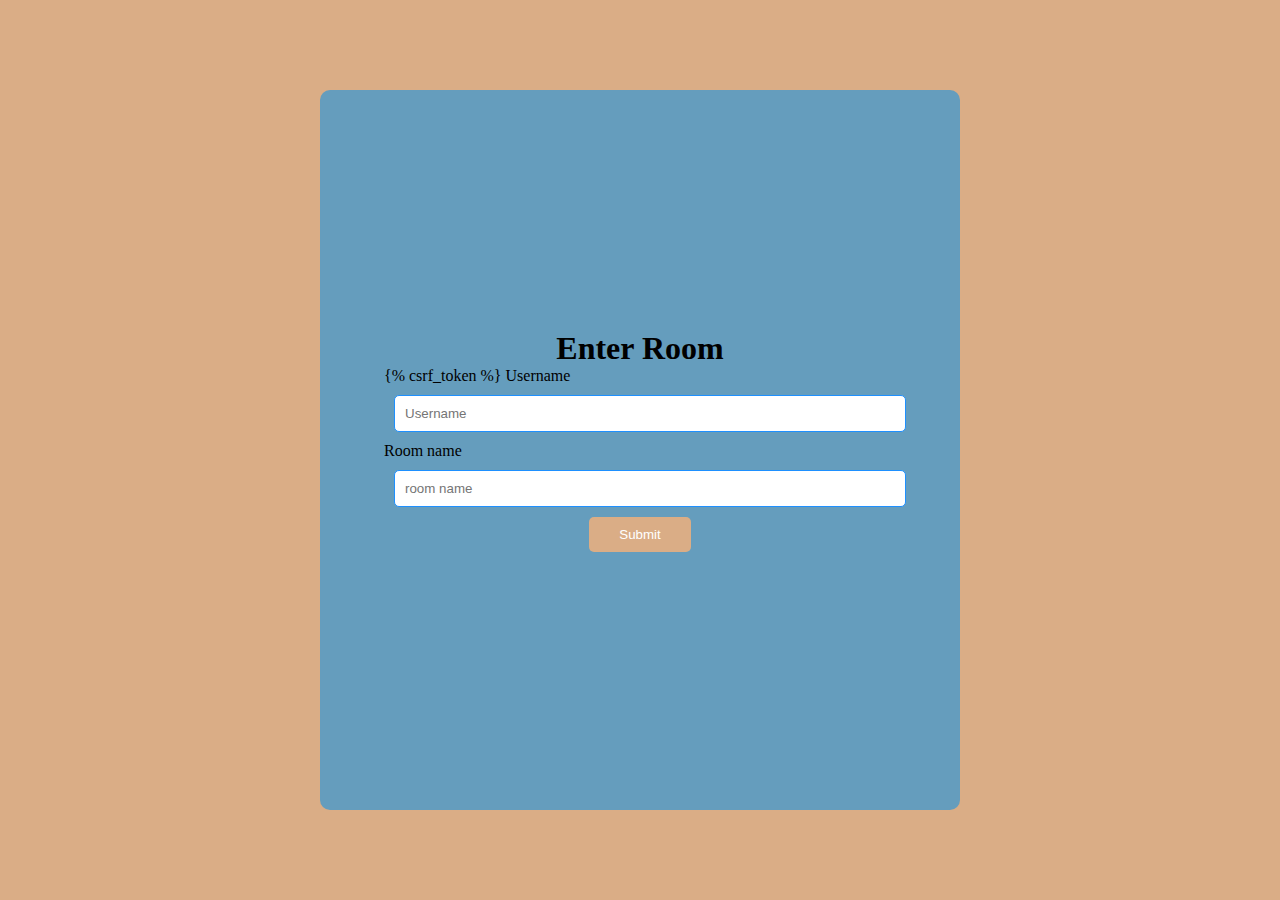
<file: ChatProject/chatprj/templates/index.html>
<!DOCTYPE html>
<html lang="en">
  <head>
    <meta charset="UTF-8" />
    <meta http-equiv="X-UA-Compatible" content="IE=edge" />
    <meta name="viewport" content="width=device-width, initial-scale=1.0" />
    <title>Enter Room</title>
  </head>
  <body>
    <div class="parent">
      <div class="child">
        <h1>Enter Room</h1>
        <form action="" method="POST">
          {% csrf_token %}
          <label for="">Username</label><br />
          <input
            type="text"
            placeholder="Username"
            name="username"
            required
          /><br />
          <label for="">Room name</label><br />
          <input
            type="text"
            placeholder="room name"
            name="room"
            required
          /><br />
          <center><button type="submit">Submit</button></center>
          <br />
        </form>
      </div>
    </div>
  </body>
  <style>
    * {
      padding: 0;
      margin: 0;
      box-sizing: border-box;
    }

    .parent {
      background-color: #daad86;
      height: 100vh;
      display: flex;
      justify-content: center;
      align-items: center;
      width: 100%;
    }

    .child {
      display: flex;
      background-color: #659dbd;
      height: 80vh;
      width: 50%;
      border-radius: 10px;
      flex-direction: column;
      align-items: center;
      justify-content: center;
      margin: 100px;
    }

    form {
      width: 80%;
    }

    input {
      padding: 10px;
      border: 1px solid dodgerblue;
      width: 100%;
      margin: 10px;
      border-radius: 5px;
    }

    button {
      background-color: #daad86;
      padding: 10px;
      color: white;
      border: none;
      border-radius: 5px;
      width: 20%;
    }

    button:hover {
      padding: 15px;
      transition: 0.8s;
    }
  </style>
</html>
</file>
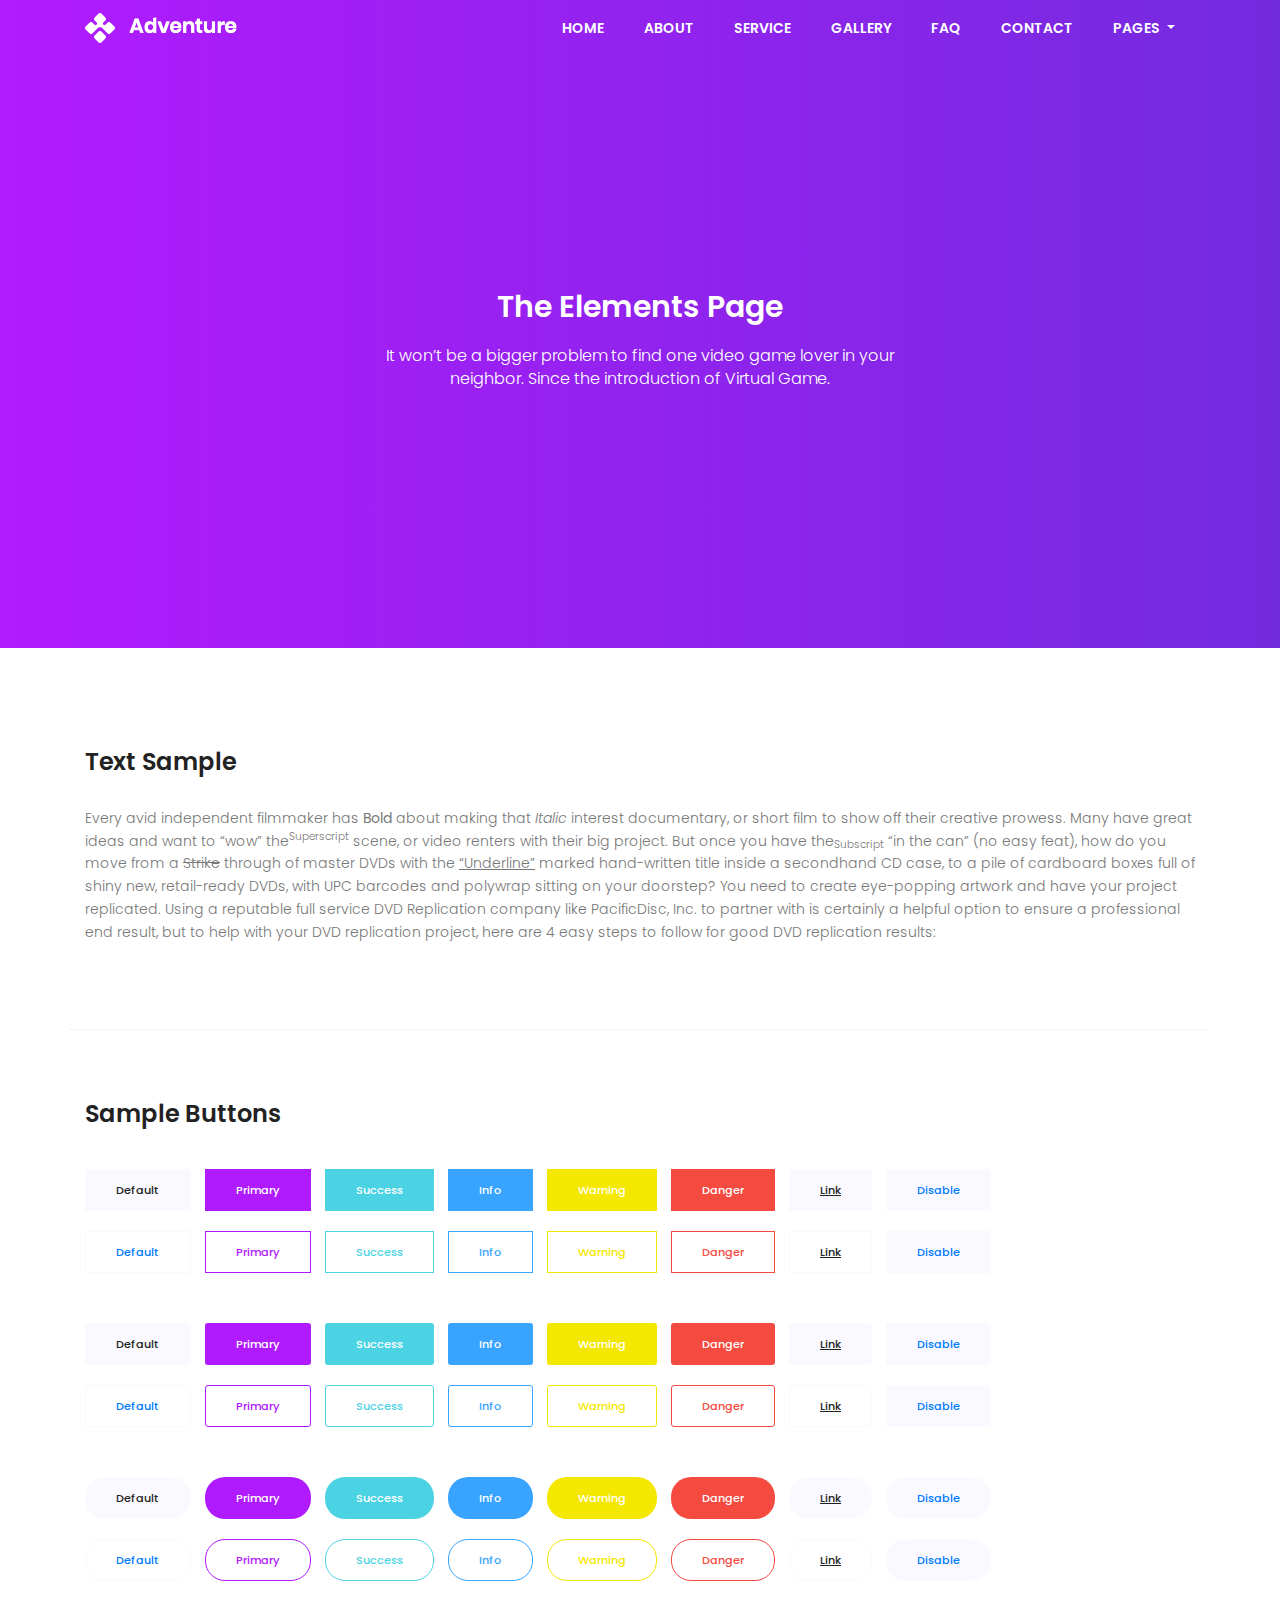
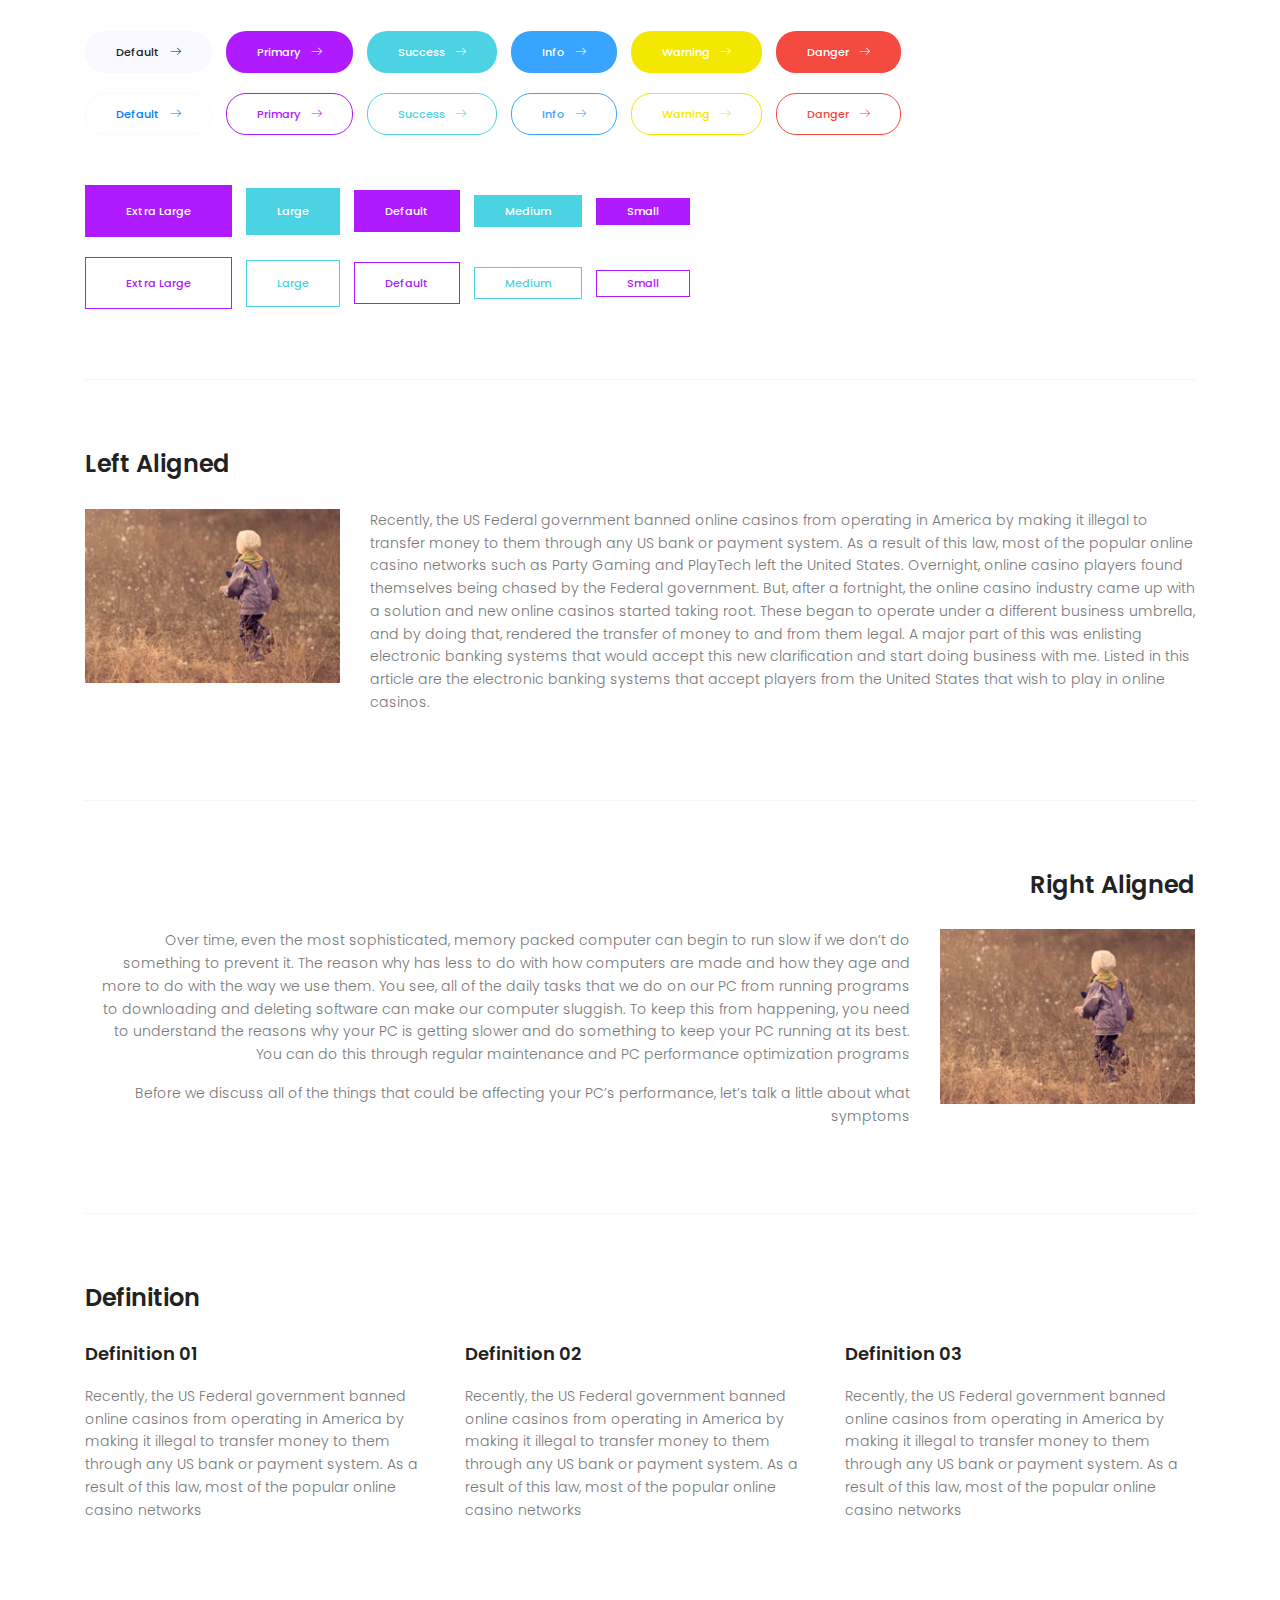
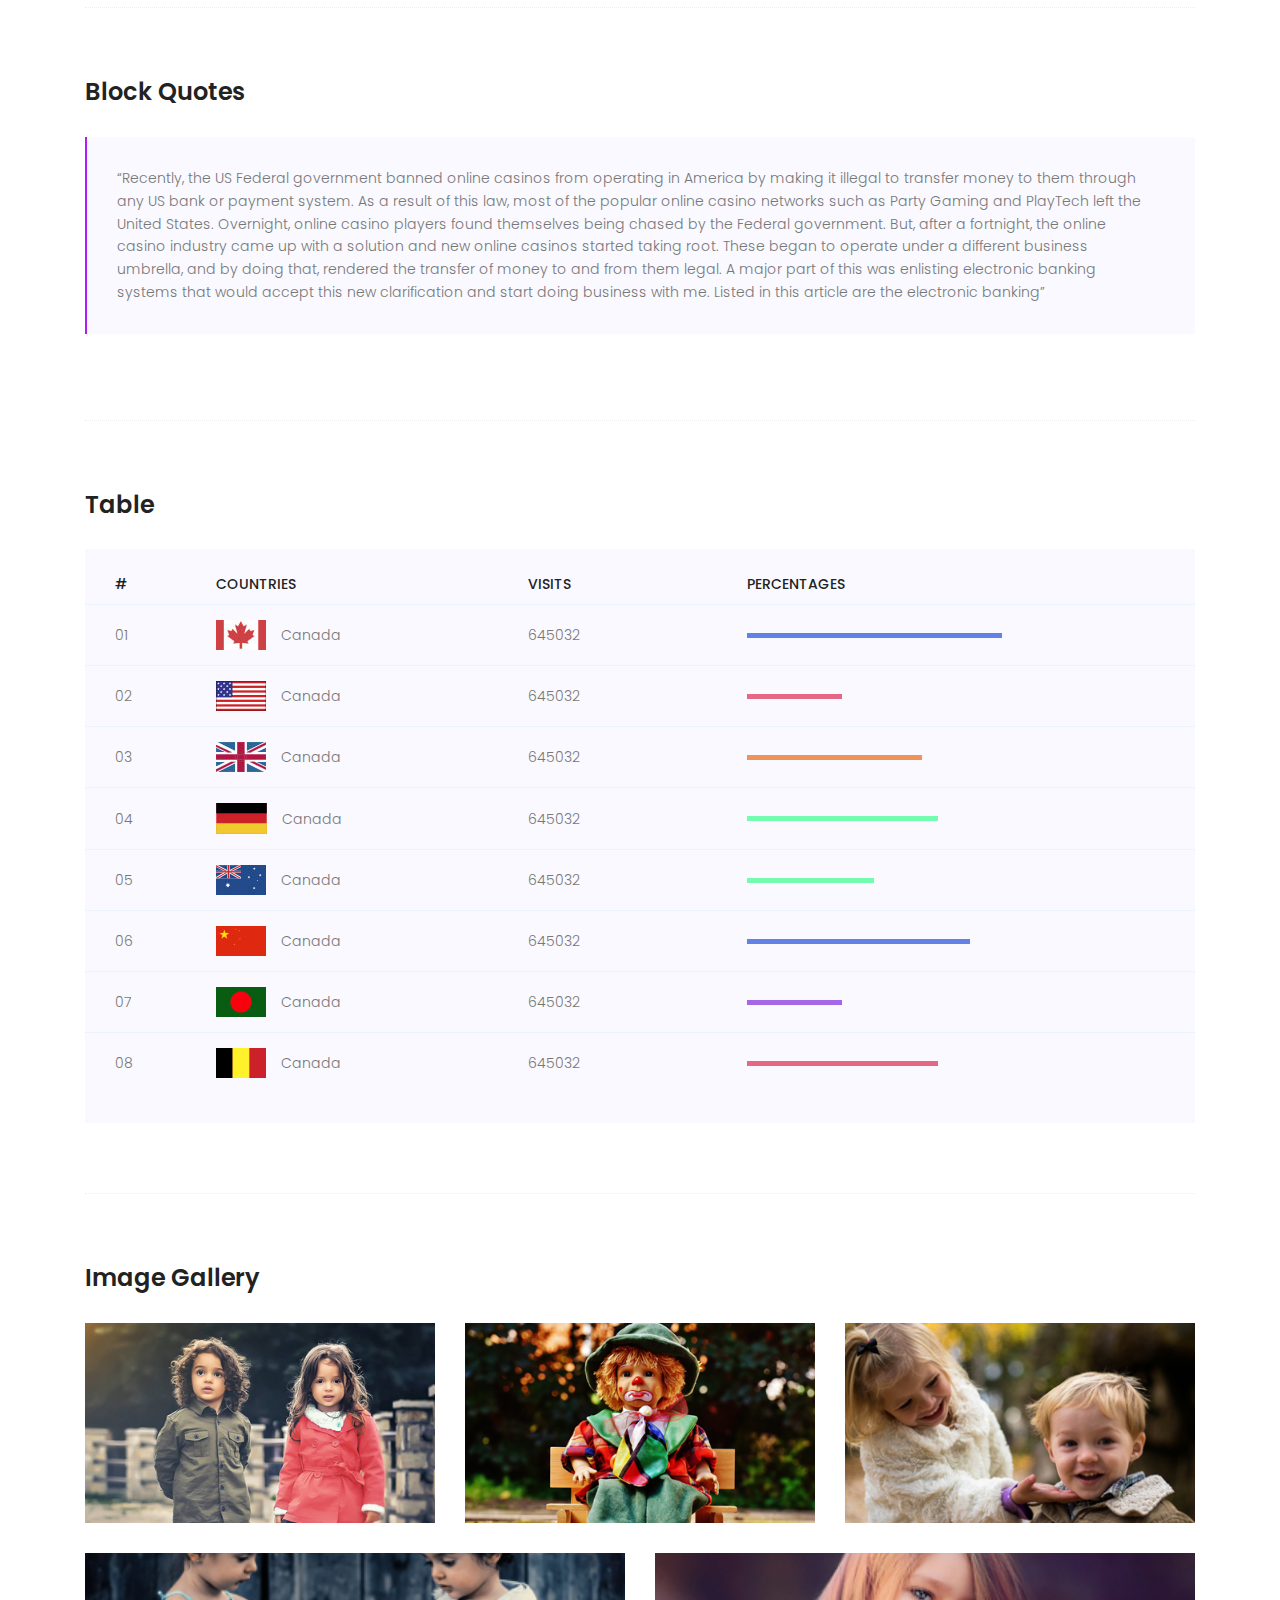
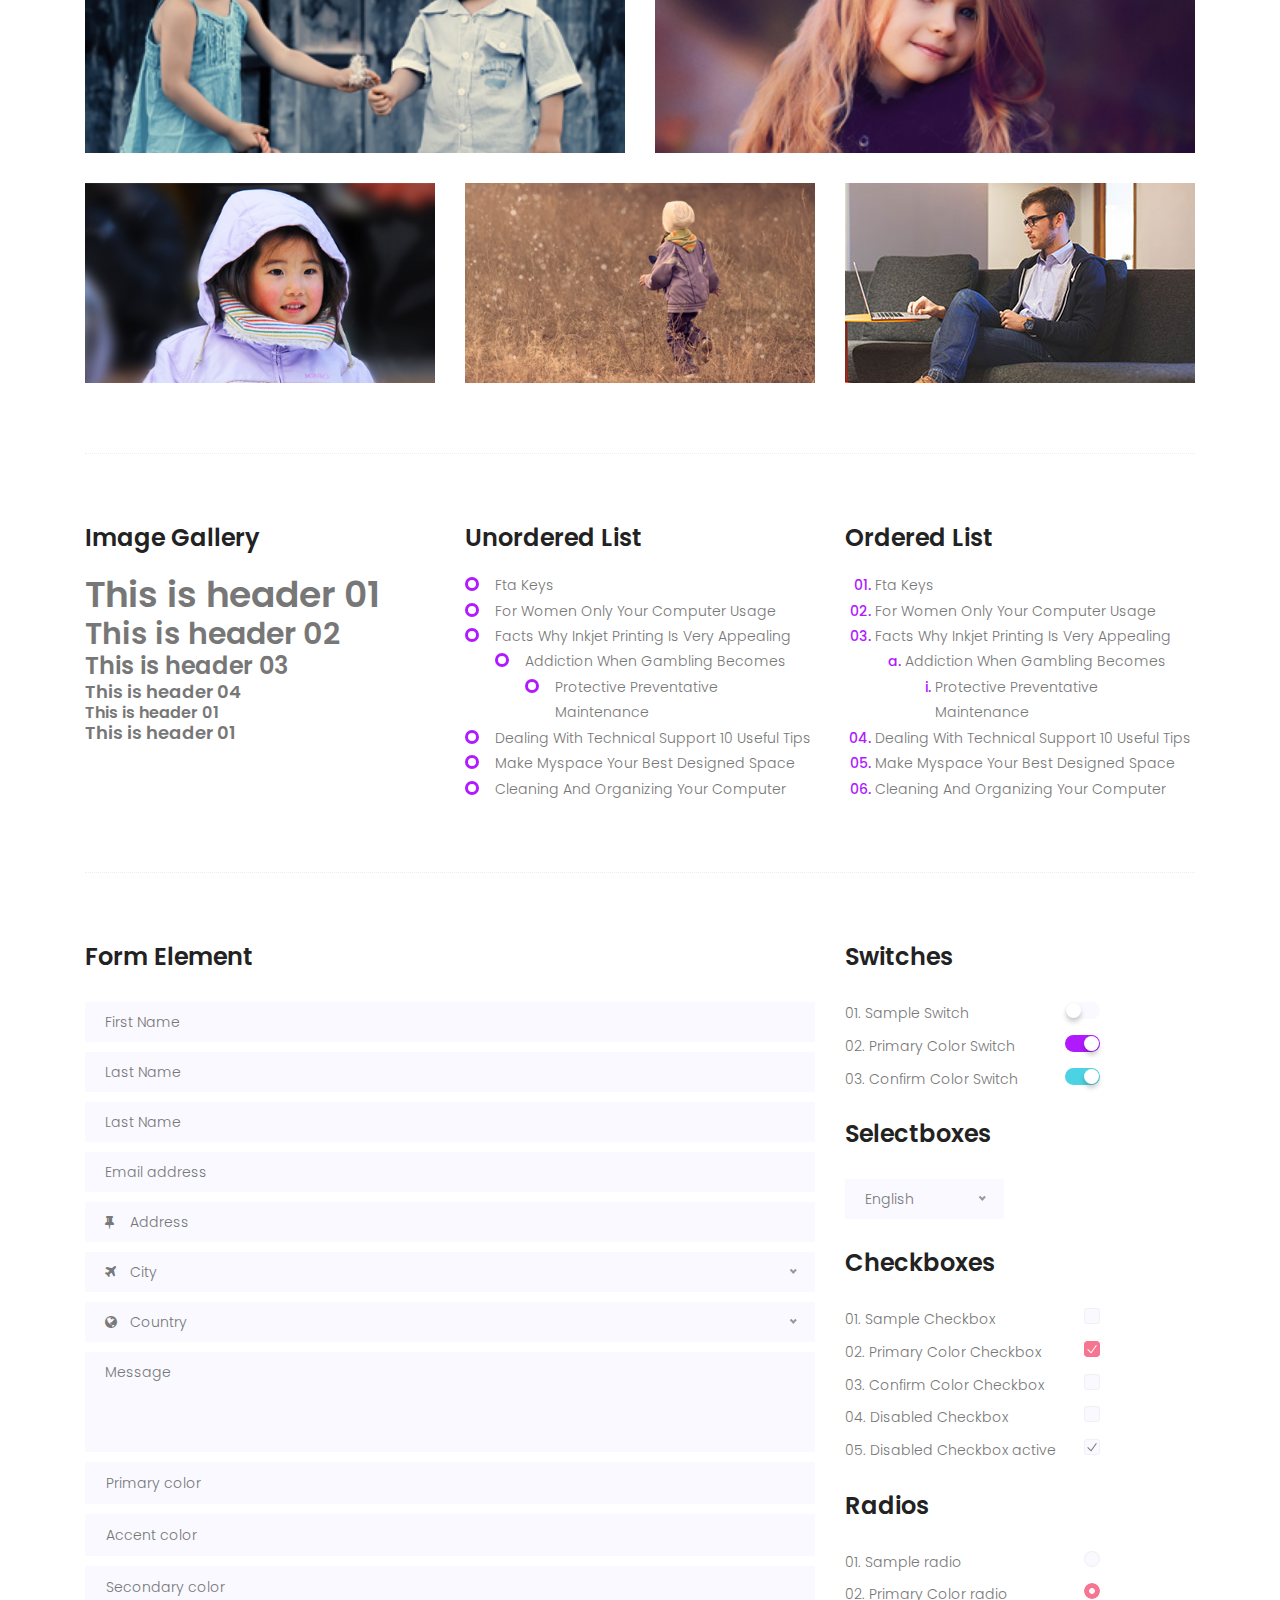
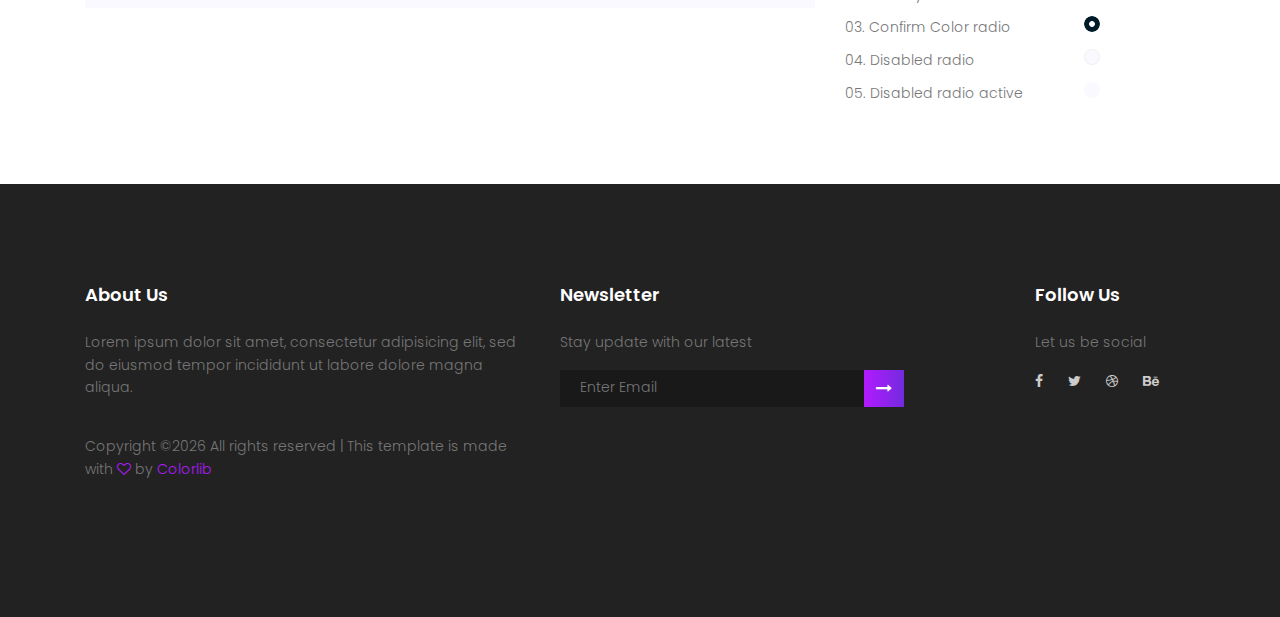
<file: adventure-master/adventure-master/elements.html>
<!DOCTYPE html>
	<html lang="zxx" class="no-js">
	<head>
		<!-- Mobile Specific Meta -->
		<meta name="viewport" content="width=device-width, initial-scale=1, shrink-to-fit=no">
		<!-- Favicon-->
		<link rel="shortcut icon" href="img/elements/fav.png">
		<!-- Author Meta -->
		<meta name="author" content="CodePixar">
		<!-- Meta Description -->
		<meta name="description" content="">
		<!-- Meta Keyword -->
		<meta name="keywords" content="">
		<!-- meta character set -->
		<meta charset="UTF-8">
		<!-- Site Title -->
		<title>Adventure</title>

		<link href="https://fonts.googleapis.com/css?family=Poppins:100,200,400,300,500,600,700" rel="stylesheet"> 
			<!--
			CSS
			============================================= -->
			<link rel="stylesheet" href="css/linearicons.css">
			<link rel="stylesheet" href="css/owl.carousel.css">
			<link rel="stylesheet" href="css/font-awesome.min.css">
			<link rel="stylesheet" href="css/nice-select.css">			
			<link rel="stylesheet" href="css/magnific-popup.css">
			<link rel="stylesheet" href="css/bootstrap.css">
			<link rel="stylesheet" href="css/main.css">
		</head>
		<body>
			<!-- Start banner Area -->
			<section class="generic-banner relative">
			<!-- Start Header Area -->
				<header class="default-header">
					<nav class="navbar navbar-expand-lg  navbar-light">
						<div class="container">
							  <a class="navbar-brand" href="index.html">
							  	<img src="img/logo.png" alt="">
							  </a>
							  <button class="navbar-toggler" type="button" data-toggle="collapse" data-target="#navbarSupportedContent" aria-controls="navbarSupportedContent" aria-expanded="false" aria-label="Toggle navigation">
							    <span class="text-white lnr lnr-menu"></span>
							  </button>

							  <div class="collapse navbar-collapse justify-content-end align-items-center" id="navbarSupportedContent">
							    <ul class="navbar-nav">
									<li><a href="index.html#home">Home</a></li>
									<li><a href="index.html#about">About</a></li>									
									<li><a href="index.html#secvice">Service</a></li>
									<li><a href="index.html#gallery">Gallery</a></li>
									<li><a href="index.html#faq">Faq</a></li>
									<li><a href="index.html#contact">Contact</a></li>
									<!-- Dropdown -->
								    <li class="dropdown">
								      <a class="dropdown-toggle" href="#" id="navbardrop" data-toggle="dropdown">
								        Pages
								      </a>
								      <div class="dropdown-menu">
								        <a class="dropdown-item" href="generic.html">Generic</a>
								        <a class="dropdown-item" href="elements.html">Elements</a>
								      </div>
								    </li>
							    </ul>
							  </div>						
						</div>
					</nav>
				</header>
			<!-- End Header Area -->				
				<div class="container">
					<div class="row height align-items-center justify-content-center">
						<div class="col-lg-10">
							<div class="generic-banner-content">
								<h2 class="text-white">The Elements Page</h2>
								<p class="text-white">It won’t be a bigger problem to find one video game lover in your <br> neighbor. Since the introduction of Virtual Game.</p>
							</div>
						</div>
					</div>
				</div>
			</section>		
			<!-- End banner Area -->
			<!-- Start Sample Area -->
			<section class="sample-text-area">
				<div class="container">
					<h3 class="text-heading">Text Sample</h3>
					<p class="sample-text">
						Every avid independent filmmaker has <b>Bold</b> about making that <i>Italic</i> interest documentary, or short film to show off their creative prowess. Many have great ideas and want to “wow” the<sup>Superscript</sup> scene, or video renters with their big project.  But once you have the<sub>Subscript</sub> “in the can” (no easy feat), how do you move from a <del>Strike</del> through of master DVDs with the <u>“Underline”</u> marked hand-written title inside a secondhand CD case, to a pile of cardboard boxes full of shiny new, retail-ready DVDs, with UPC barcodes and polywrap sitting on your doorstep?  You need to create eye-popping artwork and have your project replicated. Using a reputable full service DVD Replication company like PacificDisc, Inc. to partner with is certainly a helpful option to ensure a professional end result, but to help with your DVD replication project, here are 4 easy steps to follow for good DVD replication results: 

					</p>
				</div>
			</section>
			<!-- End Sample Area -->
			<!-- Start Button -->
			<section class="button-area">
				<div class="container border-top-generic">
					<h3 class="text-heading">Sample Buttons</h3>
					<div class="button-group-area">
						<a href="#" class="genric-btn default">Default</a>
						<a href="#" class="genric-btn primary">Primary</a>
						<a href="#" class="genric-btn success">Success</a>
						<a href="#" class="genric-btn info">Info</a>
						<a href="#" class="genric-btn warning">Warning</a>
						<a href="#" class="genric-btn danger">Danger</a>
						<a href="#" class="genric-btn link">Link</a>
						<a href="#" class="genric-btn disable">Disable</a>
					</div>
					<div class="button-group-area mt-10">
						<a href="#" class="genric-btn default-border">Default</a>
						<a href="#" class="genric-btn primary-border">Primary</a>
						<a href="#" class="genric-btn success-border">Success</a>
						<a href="#" class="genric-btn info-border">Info</a>
						<a href="#" class="genric-btn warning-border">Warning</a>
						<a href="#" class="genric-btn danger-border">Danger</a>
						<a href="#" class="genric-btn link-border">Link</a>
						<a href="#" class="genric-btn disable">Disable</a>
					</div>
					<div class="button-group-area mt-40">
						<a href="#" class="genric-btn default radius">Default</a>
						<a href="#" class="genric-btn primary radius">Primary</a>
						<a href="#" class="genric-btn success radius">Success</a>
						<a href="#" class="genric-btn info radius">Info</a>
						<a href="#" class="genric-btn warning radius">Warning</a>
						<a href="#" class="genric-btn danger radius">Danger</a>
						<a href="#" class="genric-btn link radius">Link</a>
						<a href="#" class="genric-btn disable radius">Disable</a>
					</div>
					<div class="button-group-area mt-10">
						<a href="#" class="genric-btn default-border radius">Default</a>
						<a href="#" class="genric-btn primary-border radius">Primary</a>
						<a href="#" class="genric-btn success-border radius">Success</a>
						<a href="#" class="genric-btn info-border radius">Info</a>
						<a href="#" class="genric-btn warning-border radius">Warning</a>
						<a href="#" class="genric-btn danger-border radius">Danger</a>
						<a href="#" class="genric-btn link-border radius">Link</a>
						<a href="#" class="genric-btn disable radius">Disable</a>
					</div>
					<div class="button-group-area mt-40">
						<a href="#" class="genric-btn default circle">Default</a>
						<a href="#" class="genric-btn primary circle">Primary</a>
						<a href="#" class="genric-btn success circle">Success</a>
						<a href="#" class="genric-btn info circle">Info</a>
						<a href="#" class="genric-btn warning circle">Warning</a>
						<a href="#" class="genric-btn danger circle">Danger</a>
						<a href="#" class="genric-btn link circle">Link</a>
						<a href="#" class="genric-btn disable circle">Disable</a>
					</div>
					<div class="button-group-area mt-10">
						<a href="#" class="genric-btn default-border circle">Default</a>
						<a href="#" class="genric-btn primary-border circle">Primary</a>
						<a href="#" class="genric-btn success-border circle">Success</a>
						<a href="#" class="genric-btn info-border circle">Info</a>
						<a href="#" class="genric-btn warning-border circle">Warning</a>
						<a href="#" class="genric-btn danger-border circle">Danger</a>
						<a href="#" class="genric-btn link-border circle">Link</a>
						<a href="#" class="genric-btn disable circle">Disable</a>
					</div>
					<div class="button-group-area mt-40">
						<a href="#" class="genric-btn default circle arrow">Default<span class="lnr lnr-arrow-right"></span></a>
						<a href="#" class="genric-btn primary circle arrow">Primary<span class="lnr lnr-arrow-right"></span></a>
						<a href="#" class="genric-btn success circle arrow">Success<span class="lnr lnr-arrow-right"></span></a>
						<a href="#" class="genric-btn info circle arrow">Info<span class="lnr lnr-arrow-right"></span></a>
						<a href="#" class="genric-btn warning circle arrow">Warning<span class="lnr lnr-arrow-right"></span></a>
						<a href="#" class="genric-btn danger circle arrow">Danger<span class="lnr lnr-arrow-right"></span></a>
					</div>
					<div class="button-group-area mt-10">
						<a href="#" class="genric-btn default-border circle arrow">Default<span class="lnr lnr-arrow-right"></span></a>
						<a href="#" class="genric-btn primary-border circle arrow">Primary<span class="lnr lnr-arrow-right"></span></a>
						<a href="#" class="genric-btn success-border circle arrow">Success<span class="lnr lnr-arrow-right"></span></a>
						<a href="#" class="genric-btn info-border circle arrow">Info<span class="lnr lnr-arrow-right"></span></a>
						<a href="#" class="genric-btn warning-border circle arrow">Warning<span class="lnr lnr-arrow-right"></span></a>
						<a href="#" class="genric-btn danger-border circle arrow">Danger<span class="lnr lnr-arrow-right"></span></a>
					</div>
					<div class="button-group-area mt-40">
						<a href="#" class="genric-btn primary e-large">Extra Large</a>
						<a href="#" class="genric-btn success large">Large</a>
						<a href="#" class="genric-btn primary">Default</a>
						<a href="#" class="genric-btn success medium">Medium</a>
						<a href="#" class="genric-btn primary small">Small</a>
					</div>
					<div class="button-group-area mt-10">
						<a href="#" class="genric-btn primary-border e-large">Extra Large</a>
						<a href="#" class="genric-btn success-border large">Large</a>
						<a href="#" class="genric-btn primary-border">Default</a>
						<a href="#" class="genric-btn success-border medium">Medium</a>
						<a href="#" class="genric-btn primary-border small">Small</a>
					</div>
				</div>
			</section>
			<!-- End Button -->
			<!-- Start Align Area -->
			<div class="whole-wrap">
				<div class="container">
					<div class="section-top-border">
						<h3 class="mb-30">Left Aligned</h3>
						<div class="row">
							<div class="col-md-3">
								<img src="img/elements/d.jpg" alt="" class="img-fluid">
							</div>
							<div class="col-md-9 mt-sm-20">
								<p>Recently, the US Federal government banned online casinos from operating in America by making it illegal to transfer money to them through any US bank or payment system. As a result of this law, most of the popular online casino networks such as Party Gaming and PlayTech left the United States. Overnight, online casino players found themselves being chased by the Federal government. But, after a fortnight, the online casino industry came up with a solution and new online casinos started taking root. These began to operate under a different business umbrella, and by doing that, rendered the transfer of money to and from them legal. A major part of this was enlisting electronic banking systems that would accept this new clarification and start doing business with me. Listed in this article are the electronic banking systems that accept players from the United States that wish to play in online casinos.</p>
							</div>
						</div>
					</div>
					<div class="section-top-border text-right">
						<h3 class="mb-30">Right Aligned</h3>
						<div class="row">
							<div class="col-md-9">
								<p class="text-right">Over time, even the most sophisticated, memory packed computer can begin to run slow if we don’t do something to prevent it. The reason why has less to do with how computers are made and how they age and more to do with the way we use them. You see, all of the daily tasks that we do on our PC from running programs to downloading and deleting software can make our computer sluggish. To keep this from happening, you need to understand the reasons why your PC is getting slower and do something to keep your PC running at its best. You can do this through regular maintenance and PC performance optimization programs</p>
								<p class="text-right">Before we discuss all of the things that could be affecting your PC’s performance, let’s talk a little about what symptoms</p>
							</div>
							<div class="col-md-3">
								<img src="img/elements/d.jpg" alt="" class="img-fluid">
							</div>
						</div>
					</div>
					<div class="section-top-border">
						<h3 class="mb-30">Definition</h3>
						<div class="row">
							<div class="col-md-4">
								<div class="single-defination">
									<h4 class="mb-20">Definition 01</h4>
									<p>Recently, the US Federal government banned online casinos from operating in America by making it illegal to transfer money to them through any US bank or payment system. As a result of this law, most of the popular online casino networks</p>
								</div>
							</div>
							<div class="col-md-4">
								<div class="single-defination">
									<h4 class="mb-20">Definition 02</h4>
									<p>Recently, the US Federal government banned online casinos from operating in America by making it illegal to transfer money to them through any US bank or payment system. As a result of this law, most of the popular online casino networks</p>
								</div>
							</div>
							<div class="col-md-4">
								<div class="single-defination">
									<h4 class="mb-20">Definition 03</h4>
									<p>Recently, the US Federal government banned online casinos from operating in America by making it illegal to transfer money to them through any US bank or payment system. As a result of this law, most of the popular online casino networks</p>
								</div>
							</div>
						</div>
					</div>
					<div class="section-top-border">
						<h3 class="mb-30">Block Quotes</h3>
						<div class="row">
							<div class="col-lg-12">
								<blockquote class="generic-blockquote">
									“Recently, the US Federal government banned online casinos from operating in America by making it illegal to transfer money to them through any US bank or payment system. As a result of this law, most of the popular online casino networks such as Party Gaming and PlayTech left the United States. Overnight, online casino players found themselves being chased by the Federal government. But, after a fortnight, the online casino industry came up with a solution and new online casinos started taking root. These began to operate under a different business umbrella, and by doing that, rendered the transfer of money to and from them legal. A major part of this was enlisting electronic banking systems that would accept this new clarification and start doing business with me. Listed in this article are the electronic banking” 
								</blockquote>
							</div>
						</div>
					</div>
					<div class="section-top-border">
						<h3 class="mb-30">Table</h3>
						<div class="progress-table-wrap">
							<div class="progress-table">
								<div class="table-head">
									<div class="serial">#</div>
									<div class="country">Countries</div>
									<div class="visit">Visits</div>
									<div class="percentage">Percentages</div>
								</div>
								<div class="table-row">
									<div class="serial">01</div>
									<div class="country"> <img src="img/elements/f1.jpg" alt="flag">Canada</div>
									<div class="visit">645032</div>
									<div class="percentage">
										<div class="progress">
											<div class="progress-bar color-1" role="progressbar" style="width: 80%" aria-valuenow="80" aria-valuemin="0" aria-valuemax="100"></div>
										</div>
									</div>
								</div>
								<div class="table-row">
									<div class="serial">02</div>
									<div class="country"> <img src="img/elements/f2.jpg" alt="flag">Canada</div>
									<div class="visit">645032</div>
									<div class="percentage">
										<div class="progress">
											<div class="progress-bar color-2" role="progressbar" style="width: 30%" aria-valuenow="30" aria-valuemin="0" aria-valuemax="100"></div>
										</div>
									</div>
								</div>
								<div class="table-row">
									<div class="serial">03</div>
									<div class="country"> <img src="img/elements/f3.jpg" alt="flag">Canada</div>
									<div class="visit">645032</div>
									<div class="percentage">
										<div class="progress">
											<div class="progress-bar color-3" role="progressbar" style="width: 55%" aria-valuenow="55" aria-valuemin="0" aria-valuemax="100"></div>
										</div>
									</div>
								</div>
								<div class="table-row">
									<div class="serial">04</div>
									<div class="country"> <img src="img/elements/f4.jpg" alt="flag">Canada</div>
									<div class="visit">645032</div>
									<div class="percentage">
										<div class="progress">
											<div class="progress-bar color-4" role="progressbar" style="width: 60%" aria-valuenow="60" aria-valuemin="0" aria-valuemax="100"></div>
										</div>
									</div>
								</div>
								<div class="table-row">
									<div class="serial">05</div>
									<div class="country"> <img src="img/elements/f5.jpg" alt="flag">Canada</div>
									<div class="visit">645032</div>
									<div class="percentage">
										<div class="progress">
											<div class="progress-bar color-5" role="progressbar" style="width: 40%" aria-valuenow="40" aria-valuemin="0" aria-valuemax="100"></div>
										</div>
									</div>
								</div>
								<div class="table-row">
									<div class="serial">06</div>
									<div class="country"> <img src="img/elements/f6.jpg" alt="flag">Canada</div>
									<div class="visit">645032</div>
									<div class="percentage">
										<div class="progress">
											<div class="progress-bar color-6" role="progressbar" style="width: 70%" aria-valuenow="70" aria-valuemin="0" aria-valuemax="100"></div>
										</div>
									</div>
								</div>
								<div class="table-row">
									<div class="serial">07</div>
									<div class="country"> <img src="img/elements/f7.jpg" alt="flag">Canada</div>
									<div class="visit">645032</div>
									<div class="percentage">
										<div class="progress">
											<div class="progress-bar color-7" role="progressbar" style="width: 30%" aria-valuenow="30" aria-valuemin="0" aria-valuemax="100"></div>
										</div>
									</div>
								</div>
								<div class="table-row">
									<div class="serial">08</div>
									<div class="country"> <img src="img/elements/f8.jpg" alt="flag">Canada</div>
									<div class="visit">645032</div>
									<div class="percentage">
										<div class="progress">
											<div class="progress-bar color-8" role="progressbar" style="width: 60%" aria-valuenow="60" aria-valuemin="0" aria-valuemax="100"></div>
										</div>
									</div>
								</div>
							</div>
						</div>
					</div>
					<div class="section-top-border">
						<h3>Image Gallery</h3>
						<div class="row gallery-item">
							<div class="col-md-4">
								<a href="img/elements/g1.jpg" class="img-pop-up"><div class="single-gallery-image" style="background: url(img/elements/g1.jpg);"></div></a>
							</div>
							<div class="col-md-4">
								<a href="img/elements/g2.jpg" class="img-pop-up"><div class="single-gallery-image" style="background: url(img/elements/g2.jpg);"></div></a>
							</div>
							<div class="col-md-4">
								<a href="img/elements/g3.jpg" class="img-pop-up"><div class="single-gallery-image" style="background: url(img/elements/g3.jpg);"></div></a>
							</div>
							<div class="col-md-6">
								<a href="img/elements/g4.jpg" class="img-pop-up"><div class="single-gallery-image" style="background: url(img/elements/g4.jpg);"></div></a>
							</div>
							<div class="col-md-6">
								<a href="img/elements/g5.jpg" class="img-pop-up"><div class="single-gallery-image" style="background: url(img/elements/g5.jpg);"></div></a>
							</div>
							<div class="col-md-4">
								<a href="img/elements/g6.jpg" class="img-pop-up"><div class="single-gallery-image" style="background: url(img/elements/g6.jpg);"></div></a>
							</div>
							<div class="col-md-4">
								<a href="img/elements/g7.jpg" class="img-pop-up"><div class="single-gallery-image" style="background: url(img/elements/g7.jpg);"></div></a>
							</div>
							<div class="col-md-4">
								<a href="img/elements/g8.jpg" class="img-pop-up"><div class="single-gallery-image" style="background: url(img/elements/g8.jpg);"></div></a>
							</div>
						</div>
					</div>
					<div class="section-top-border">
						<div class="row">
							<div class="col-md-4">
								<h3 class="mb-20">Image Gallery</h3>
								<div class="typography">
									<h1>This is header 01</h1>
									<h2>This is header 02</h2>
									<h3>This is header 03</h3>
									<h4>This is header 04</h4>
									<h5>This is header 01</h5>
									<h6>This is header 01</h6>
								</div>
							</div>
							<div class="col-md-4 mt-sm-30">
								<h3 class="mb-20">Unordered List</h3>
								<div class="">
									<ul class="unordered-list">
										<li>Fta Keys</li>
										<li>For Women Only Your Computer Usage</li>
										<li>Facts Why Inkjet Printing Is Very Appealing
											<ul>
												<li>Addiction When Gambling Becomes
													<ul>
														<li>Protective Preventative Maintenance</li>
													</ul>
												</li>
											</ul>
										</li>
										<li>Dealing With Technical Support 10 Useful Tips</li>
										<li>Make Myspace Your Best Designed Space</li>
										<li>Cleaning And Organizing Your Computer</li>
									</ul>
								</div>
							</div>
							<div class="col-md-4 mt-sm-30">
								<h3 class="mb-20">Ordered List</h3>
								<div class="">
									<ol class="ordered-list">
										<li><span>Fta Keys</span></li>
										<li><span>For Women Only Your Computer Usage</span></li>
										<li><span>Facts Why Inkjet Printing Is Very Appealing</span>
											<ol class="ordered-list-alpha">
												<li><span>Addiction When Gambling Becomes</span>
													<ol class="ordered-list-roman">
														<li><span>Protective Preventative Maintenance</span></li>
													</ol>
												</li>
											</ol>
										</li>
										<li><span>Dealing With Technical Support 10 Useful Tips</span></li>
										<li><span>Make Myspace Your Best Designed Space</span></li>
										<li><span>Cleaning And Organizing Your Computer</span></li>
									</ol>
								</div>
							</div>
						</div>
					</div>
					<div class="section-top-border">
						<div class="row">
							<div class="col-lg-8 col-md-8">
								<h3 class="mb-30">Form Element</h3>
								<form action="#">
									<div class="mt-10">
										<input type="text" name="first_name" placeholder="First Name" onfocus="this.placeholder = ''" onblur="this.placeholder = 'First Name'" required class="single-input">
									</div>
									<div class="mt-10">
										<input type="text" name="last_name" placeholder="Last Name" onfocus="this.placeholder = ''" onblur="this.placeholder = 'Last Name'" required class="single-input">
									</div>
									<div class="mt-10">
										<input type="text" name="last_name" placeholder="Last Name" onfocus="this.placeholder = ''" onblur="this.placeholder = 'Last Name'" required class="single-input">
									</div>
									<div class="mt-10">
										<input type="email" name="EMAIL" placeholder="Email address" onfocus="this.placeholder = ''" onblur="this.placeholder = 'Email address'" required class="single-input">
									</div>
									<div class="input-group-icon mt-10">
										<div class="icon"><i class="fa fa-thumb-tack" aria-hidden="true"></i></div>
										<input type="text" name="address" placeholder="Address" onfocus="this.placeholder = ''" onblur="this.placeholder = 'Address'" required class="single-input">
									</div>
									<div class="input-group-icon mt-10">
										<div class="icon"><i class="fa fa-plane" aria-hidden="true"></i></div>
										<div class="form-select" id="default-select"">
											<select>
												<option value="1">City</option>
												<option value="1">Dhaka</option>
												<option value="1">Dilli</option>
												<option value="1">Newyork</option>
												<option value="1">Islamabad</option>
											</select>
										</div>
									</div>
									<div class="input-group-icon mt-10">
										<div class="icon"><i class="fa fa-globe" aria-hidden="true"></i></div>
										<div class="form-select" id="default-select"">
											<select>
												<option value="1">Country</option>
												<option value="1">Bangladesh</option>
												<option value="1">India</option>
												<option value="1">England</option>
												<option value="1">Srilanka</option>
											</select>
										</div>
									</div>
									
									<div class="mt-10">
										<textarea class="single-textarea" placeholder="Message" onfocus="this.placeholder = ''" onblur="this.placeholder = 'Message'" required></textarea>
									</div>
									<!-- For Gradient Border Use -->
									<!-- <div class="mt-10">
										<div class="primary-input">
											<input id="primary-input" type="text" name="first_name" placeholder="Primary color" onfocus="this.placeholder = ''" onblur="this.placeholder = 'Primary color'">
											<label for="primary-input"></label>
										</div>
									</div> -->
									<div class="mt-10">
										<input type="text" name="first_name" placeholder="Primary color" onfocus="this.placeholder = ''" onblur="this.placeholder = 'Primary color'" required class="single-input-primary">
									</div>
									<div class="mt-10">
										<input type="text" name="first_name" placeholder="Accent color" onfocus="this.placeholder = ''" onblur="this.placeholder = 'Accent color'" required class="single-input-accent">
									</div>
									<div class="mt-10">
										<input type="text" name="first_name" placeholder="Secondary color" onfocus="this.placeholder = ''" onblur="this.placeholder = 'Secondary color'" required class="single-input-secondary">
									</div>
								</form>
							</div>
							<div class="col-lg-3 col-md-4 mt-sm-30">
								<div class="single-element-widget">
									<h3 class="mb-30">Switches</h3>
									<div class="switch-wrap d-flex justify-content-between">
										<p>01. Sample Switch</p>
										<div class="primary-switch">
											<input type="checkbox" id="default-switch">
											<label for="default-switch"></label>
										</div>
									</div>
									<div class="switch-wrap d-flex justify-content-between">
										<p>02. Primary Color Switch</p>
										<div class="primary-switch">
											<input type="checkbox" id="primary-switch" checked>
											<label for="primary-switch"></label>
										</div>
									</div>
									<div class="switch-wrap d-flex justify-content-between">
										<p>03. Confirm Color Switch</p>
										<div class="confirm-switch">
											<input type="checkbox" id="confirm-switch" checked>
											<label for="confirm-switch"></label>
										</div>
									</div>
								</div>
								<div class="single-element-widget mt-30">
									<h3 class="mb-30">Selectboxes</h3>
									<div class="default-select" id="default-select"">
										<select>
											<option value="1">English</option>
											<option value="1">Spanish</option>
											<option value="1">Arabic</option>
											<option value="1">Portuguise</option>
											<option value="1">Bengali</option>
										</select>
									</div>
								</div>
								<div class="single-element-widget mt-30">
									<h3 class="mb-30">Checkboxes</h3>
									<div class="switch-wrap d-flex justify-content-between">
										<p>01. Sample Checkbox</p>
										<div class="primary-checkbox">
											<input type="checkbox" id="default-checkbox">
											<label for="default-checkbox"></label>
										</div>
									</div>
									<div class="switch-wrap d-flex justify-content-between">
										<p>02. Primary Color Checkbox</p>
										<div class="primary-checkbox">
											<input type="checkbox" id="primary-checkbox" checked>
											<label for="primary-checkbox"></label>
										</div>
									</div>
									<div class="switch-wrap d-flex justify-content-between">
										<p>03. Confirm Color Checkbox</p>
										<div class="confirm-checkbox">
											<input type="checkbox" id="confirm-checkbox">
											<label for="confirm-checkbox"></label>
										</div>
									</div>
									<div class="switch-wrap d-flex justify-content-between">
										<p>04. Disabled Checkbox</p>
										<div class="disabled-checkbox">
											<input type="checkbox" id="disabled-checkbox" disabled>
											<label for="disabled-checkbox"></label>
										</div>
									</div>
									<div class="switch-wrap d-flex justify-content-between">
										<p>05. Disabled Checkbox active</p>
										<div class="disabled-checkbox">
											<input type="checkbox" id="disabled-checkbox-active" checked disabled>
											<label for="disabled-checkbox-active"></label>
										</div>
									</div>
								</div>
								<div class="single-element-widget mt-30">
									<h3 class="mb-30">Radios</h3>
									<div class="switch-wrap d-flex justify-content-between">
										<p>01. Sample radio</p>
										<div class="primary-radio">
											<input type="checkbox" id="default-radio">
											<label for="default-radio"></label>
										</div>
									</div>
									<div class="switch-wrap d-flex justify-content-between">
										<p>02. Primary Color radio</p>
										<div class="primary-radio">
											<input type="checkbox" id="primary-radio" checked>
											<label for="primary-radio"></label>
										</div>
									</div>
									<div class="switch-wrap d-flex justify-content-between">
										<p>03. Confirm Color radio</p>
										<div class="confirm-radio">
											<input type="checkbox" id="confirm-radio" checked>
											<label for="confirm-radio"></label>
										</div>
									</div>
									<div class="switch-wrap d-flex justify-content-between">
										<p>04. Disabled radio</p>
										<div class="disabled-radio">
											<input type="checkbox" id="disabled-radio" disabled>
											<label for="disabled-radio"></label>
										</div>
									</div>
									<div class="switch-wrap d-flex justify-content-between">
										<p>05. Disabled radio active</p>
										<div class="disabled-radio">
											<input type="checkbox" id="disabled-radio-active" checked disabled>
											<label for="disabled-radio-active"></label>
										</div>
									</div>
								</div>
							</div>
						</div>
					</div>
				</div>
			</div>
			<!-- End Align Area -->


			<!-- start footer Area -->		
			<footer class="footer-area section-gap">
				<div class="container">
					<div class="row">
						<div class="col-lg-5 col-md-6 col-sm-6">
							<div class="single-footer-widget">
								<h6>About Us</h6>
								<p>
									Lorem ipsum dolor sit amet, consectetur adipisicing elit, sed do eiusmod tempor incididunt ut labore dolore magna aliqua.
								</p>

								<!-- Link back to Colorlib can't be removed. Template is licensed under CC BY 3.0. -->
            		<p class="footer-text">Copyright &copy;<script>document.write(new Date().getFullYear());</script> All rights reserved | This template is made with <i class="fa fa-heart-o" aria-hidden="true"></i> by <a href="https://colorlib.com" target="_blank">Colorlib</a></p>
            		<!-- Link back to Colorlib can't be removed. Template is licensed under CC BY 3.0. -->

							</div>
						</div>
						<div class="col-lg-5  col-md-6 col-sm-6">
							<div class="single-footer-widget">
								<h6>Newsletter</h6>
								<p>Stay update with our latest</p>
								<div class="" id="mc_embed_signup">

										<form target="_blank" novalidate="true" action="https://spondonit.us12.list-manage.com/subscribe/post?u=1462626880ade1ac87bd9c93a&amp;id=92a4423d01" method="get" class="form-inline">

										<div class="d-flex flex-row">

											<input class="form-control" name="EMAIL" placeholder="Enter Email" onfocus="this.placeholder = ''" onblur="this.placeholder = 'Enter Email '" required="" type="email">


				                            	<button class="click-btn btn btn-default"><i class="fa fa-long-arrow-right" aria-hidden="true"></i></button>
				                            	<div style="position: absolute; left: -5000px;">
													<input name="b_36c4fd991d266f23781ded980_aefe40901a" tabindex="-1" value="" type="text">
												</div>
				                          	
											<!-- <div class="col-lg-4 col-md-4">
												<button class="bb-btn btn"><span class="lnr lnr-arrow-right"></span></button>
											</div>  -->
										</div>		
										<div class="info"></div>
										</form>
								</div>
								</div>
						</div>						
						<div class="col-lg-2 col-md-6 col-sm-6 social-widget">
							<div class="single-footer-widget">
								<h6>Follow Us</h6>
								<p>Let us be social</p>
								<div class="footer-social d-flex align-items-center">
									<a href="#"><i class="fa fa-facebook"></i></a>
									<a href="#"><i class="fa fa-twitter"></i></a>
									<a href="#"><i class="fa fa-dribbble"></i></a>
									<a href="#"><i class="fa fa-behance"></i></a>
								</div>
							</div>
						</div>							
					</div>
				</div>
			</footer>	
			<!-- End footer Area -->		


			<script src="js/vendor/jquery-2.2.4.min.js"></script>
			<script src="https://cdnjs.cloudflare.com/ajax/libs/popper.js/1.11.0/umd/popper.min.js" integrity="sha384-b/U6ypiBEHpOf/4+1nzFpr53nxSS+GLCkfwBdFNTxtclqqenISfwAzpKaMNFNmj4" crossorigin="anonymous"></script>
			<script src="js/vendor/bootstrap.min.js"></script>
			<script src="js/owl.carousel.min.js"></script>
			<script src="js/jquery.sticky.js"></script>
			<script src="js/jquery.nice-select.min.js"></script>			
			<script src="js/parallax.min.js"></script>
			<script src="js/jquery.magnific-popup.min.js"></script>
			<script src="js/main.js"></script>	
		</body>
	</html>
</file>
<file: adventure-master/adventure-master/css/linearicons.css>
@font-face {
	font-family: 'Linearicons-Free';
	src:url('../fonts/Linearicons-Free.eot?w118d');
	src:url('../fonts/Linearicons-Free.eot?#iefixw118d') format('embedded-opentype'),
		url('../fonts/Linearicons-Free.woff2?w118d') format('woff2'),
		url('../fonts/Linearicons-Free.woff?w118d') format('woff'),
		url('../fonts/Linearicons-Free.ttf?w118d') format('truetype'),
		url('../fonts/Linearicons-Free.svg?w118d#Linearicons-Free') format('svg');
	font-weight: normal;
	font-style: normal;
}

.lnr {
	font-family: 'Linearicons-Free';
	speak: none;
	font-style: normal;
	font-weight: normal;
	font-variant: normal;
	text-transform: none;
	line-height: 1;

	/* Better Font Rendering =========== */
	-webkit-font-smoothing: antialiased;
	-moz-osx-font-smoothing: grayscale;
}

.lnr-home:before {
	content: "\e800";
}
.lnr-apartment:before {
	content: "\e801";
}
.lnr-pencil:before {
	content: "\e802";
}
.lnr-magic-wand:before {
	content: "\e803";
}
.lnr-drop:before {
	content: "\e804";
}
.lnr-lighter:before {
	content: "\e805";
}
.lnr-poop:before {
	content: "\e806";
}
.lnr-sun:before {
	content: "\e807";
}
.lnr-moon:before {
	content: "\e808";
}
.lnr-cloud:before {
	content: "\e809";
}
.lnr-cloud-upload:before {
	content: "\e80a";
}
.lnr-cloud-download:before {
	content: "\e80b";
}
.lnr-cloud-sync:before {
	content: "\e80c";
}
.lnr-cloud-check:before {
	content: "\e80d";
}
.lnr-database:before {
	content: "\e80e";
}
.lnr-lock:before {
	content: "\e80f";
}
.lnr-cog:before {
	content: "\e810";
}
.lnr-trash:before {
	content: "\e811";
}
.lnr-dice:before {
	content: "\e812";
}
.lnr-heart:before {
	content: "\e813";
}
.lnr-star:before {
	content: "\e814";
}
.lnr-star-half:before {
	content: "\e815";
}
.lnr-star-empty:before {
	content: "\e816";
}
.lnr-flag:before {
	content: "\e817";
}
.lnr-envelope:before {
	content: "\e818";
}
.lnr-paperclip:before {
	content: "\e819";
}
.lnr-inbox:before {
	content: "\e81a";
}
.lnr-eye:before {
	content: "\e81b";
}
.lnr-printer:before {
	content: "\e81c";
}
.lnr-file-empty:before {
	content: "\e81d";
}
.lnr-file-add:before {
	content: "\e81e";
}
.lnr-enter:before {
	content: "\e81f";
}
.lnr-exit:before {
	content: "\e820";
}
.lnr-graduation-hat:before {
	content: "\e821";
}
.lnr-license:before {
	content: "\e822";
}
.lnr-music-note:before {
	content: "\e823";
}
.lnr-film-play:before {
	content: "\e824";
}
.lnr-camera-video:before {
	content: "\e825";
}
.lnr-camera:before {
	content: "\e826";
}
.lnr-picture:before {
	content: "\e827";
}
.lnr-book:before {
	content: "\e828";
}
.lnr-bookmark:before {
	content: "\e829";
}
.lnr-user:before {
	content: "\e82a";
}
.lnr-users:before {
	content: "\e82b";
}
.lnr-shirt:before {
	content: "\e82c";
}
.lnr-store:before {
	content: "\e82d";
}
.lnr-cart:before {
	content: "\e82e";
}
.lnr-tag:before {
	content: "\e82f";
}
.lnr-phone-handset:before {
	content: "\e830";
}
.lnr-phone:before {
	content: "\e831";
}
.lnr-pushpin:before {
	content: "\e832";
}
.lnr-map-marker:before {
	content: "\e833";
}
.lnr-map:before {
	content: "\e834";
}
.lnr-location:before {
	content: "\e835";
}
.lnr-calendar-full:before {
	content: "\e836";
}
.lnr-keyboard:before {
	content: "\e837";
}
.lnr-spell-check:before {
	content: "\e838";
}
.lnr-screen:before {
	content: "\e839";
}
.lnr-smartphone:before {
	content: "\e83a";
}
.lnr-tablet:before {
	content: "\e83b";
}
.lnr-laptop:before {
	content: "\e83c";
}
.lnr-laptop-phone:before {
	content: "\e83d";
}
.lnr-power-switch:before {
	content: "\e83e";
}
.lnr-bubble:before {
	content: "\e83f";
}
.lnr-heart-pulse:before {
	content: "\e840";
}
.lnr-construction:before {
	content: "\e841";
}
.lnr-pie-chart:before {
	content: "\e842";
}
.lnr-chart-bars:before {
	content: "\e843";
}
.lnr-gift:before {
	content: "\e844";
}
.lnr-diamond:before {
	content: "\e845";
}
.lnr-linearicons:before {
	content: "\e846";
}
.lnr-dinner:before {
	content: "\e847";
}
.lnr-coffee-cup:before {
	content: "\e848";
}
.lnr-leaf:before {
	content: "\e849";
}
.lnr-paw:before {
	content: "\e84a";
}
.lnr-rocket:before {
	content: "\e84b";
}
.lnr-briefcase:before {
	content: "\e84c";
}
.lnr-bus:before {
	content: "\e84d";
}
.lnr-car:before {
	content: "\e84e";
}
.lnr-train:before {
	content: "\e84f";
}
.lnr-bicycle:before {
	content: "\e850";
}
.lnr-wheelchair:before {
	content: "\e851";
}
.lnr-select:before {
	content: "\e852";
}
.lnr-earth:before {
	content: "\e853";
}
.lnr-smile:before {
	content: "\e854";
}
.lnr-sad:before {
	content: "\e855";
}
.lnr-neutral:before {
	content: "\e856";
}
.lnr-mustache:before {
	content: "\e857";
}
.lnr-alarm:before {
	content: "\e858";
}
.lnr-bullhorn:before {
	content: "\e859";
}
.lnr-volume-high:before {
	content: "\e85a";
}
.lnr-volume-medium:before {
	content: "\e85b";
}
.lnr-volume-low:before {
	content: "\e85c";
}
.lnr-volume:before {
	content: "\e85d";
}
.lnr-mic:before {
	content: "\e85e";
}
.lnr-hourglass:before {
	content: "\e85f";
}
.lnr-undo:before {
	content: "\e860";
}
.lnr-redo:before {
	content: "\e861";
}
.lnr-sync:before {
	content: "\e862";
}
.lnr-history:before {
	content: "\e863";
}
.lnr-clock:before {
	content: "\e864";
}
.lnr-download:before {
	content: "\e865";
}
.lnr-upload:before {
	content: "\e866";
}
.lnr-enter-down:before {
	content: "\e867";
}
.lnr-exit-up:before {
	content: "\e868";
}
.lnr-bug:before {
	content: "\e869";
}
.lnr-code:before {
	content: "\e86a";
}
.lnr-link:before {
	content: "\e86b";
}
.lnr-unlink:before {
	content: "\e86c";
}
.lnr-thumbs-up:before {
	content: "\e86d";
}
.lnr-thumbs-down:before {
	content: "\e86e";
}
.lnr-magnifier:before {
	content: "\e86f";
}
.lnr-cross:before {
	content: "\e870";
}
.lnr-menu:before {
	content: "\e871";
}
.lnr-list:before {
	content: "\e872";
}
.lnr-chevron-up:before {
	content: "\e873";
}
.lnr-chevron-down:before {
	content: "\e874";
}
.lnr-chevron-left:before {
	content: "\e875";
}
.lnr-chevron-right:before {
	content: "\e876";
}
.lnr-arrow-up:before {
	content: "\e877";
}
.lnr-arrow-down:before {
	content: "\e878";
}
.lnr-arrow-left:before {
	content: "\e879";
}
.lnr-arrow-right:before {
	content: "\e87a";
}
.lnr-move:before {
	content: "\e87b";
}
.lnr-warning:before {
	content: "\e87c";
}
.lnr-question-circle:before {
	content: "\e87d";
}
.lnr-menu-circle:before {
	content: "\e87e";
}
.lnr-checkmark-circle:before {
	content: "\e87f";
}
.lnr-cross-circle:before {
	content: "\e880";
}
.lnr-plus-circle:before {
	content: "\e881";
}
.lnr-circle-minus:before {
	content: "\e882";
}
.lnr-arrow-up-circle:before {
	content: "\e883";
}
.lnr-arrow-down-circle:before {
	content: "\e884";
}
.lnr-arrow-left-circle:before {
	content: "\e885";
}
.lnr-arrow-right-circle:before {
	content: "\e886";
}
.lnr-chevron-up-circle:before {
	content: "\e887";
}
.lnr-chevron-down-circle:before {
	content: "\e888";
}
.lnr-chevron-left-circle:before {
	content: "\e889";
}
.lnr-chevron-right-circle:before {
	content: "\e88a";
}
.lnr-crop:before {
	content: "\e88b";
}
.lnr-frame-expand:before {
	content: "\e88c";
}
.lnr-frame-contract:before {
	content: "\e88d";
}
.lnr-layers:before {
	content: "\e88e";
}
.lnr-funnel:before {
	content: "\e88f";
}
.lnr-text-format:before {
	content: "\e890";
}
.lnr-text-format-remove:before {
	content: "\e891";
}
.lnr-text-size:before {
	content: "\e892";
}
.lnr-bold:before {
	content: "\e893";
}
.lnr-italic:before {
	content: "\e894";
}
.lnr-underline:before {
	content: "\e895";
}
.lnr-strikethrough:before {
	content: "\e896";
}
.lnr-highlight:before {
	content: "\e897";
}
.lnr-text-align-left:before {
	content: "\e898";
}
.lnr-text-align-center:before {
	content: "\e899";
}
.lnr-text-align-right:before {
	content: "\e89a";
}
.lnr-text-align-justify:before {
	content: "\e89b";
}
.lnr-line-spacing:before {
	content: "\e89c";
}
.lnr-indent-increase:before {
	content: "\e89d";
}
.lnr-indent-decrease:before {
	content: "\e89e";
}
.lnr-pilcrow:before {
	content: "\e89f";
}
.lnr-direction-ltr:before {
	content: "\e8a0";
}
.lnr-direction-rtl:before {
	content: "\e8a1";
}
.lnr-page-break:before {
	content: "\e8a2";
}
.lnr-sort-alpha-asc:before {
	content: "\e8a3";
}
.lnr-sort-amount-asc:before {
	content: "\e8a4";
}
.lnr-hand:before {
	content: "\e8a5";
}
.lnr-pointer-up:before {
	content: "\e8a6";
}
.lnr-pointer-right:before {
	content: "\e8a7";
}
.lnr-pointer-down:before {
	content: "\e8a8";
}
.lnr-pointer-left:before {
	content: "\e8a9";
}
</file>
<file: adventure-master/adventure-master/css/nice-select.css>
.nice-select {
  -webkit-tap-highlight-color: transparent;
  background-color: #fff;
  border-radius: 5px;
  border: solid 1px #e8e8e8;
  box-sizing: border-box;
  clear: both;
  cursor: pointer;
  display: block;
  float: left;
  font-family: inherit;
  font-size: 14px;
  font-weight: normal;
  height: 42px;
  line-height: 40px;
  outline: none;
  padding-left: 18px;
  padding-right: 30px;
  position: relative;
  text-align: left !important;
  -webkit-transition: all 0.2s ease-in-out;
  transition: all 0.2s ease-in-out;
  -webkit-user-select: none;
     -moz-user-select: none;
      -ms-user-select: none;
          user-select: none;
  white-space: nowrap;
  width: auto; }
  .nice-select:hover {
    border-color: #dbdbdb; }
  .nice-select:active, .nice-select.open, .nice-select:focus {
    border-color: #999; }
  .nice-select:after {
    border-bottom: 2px solid #999;
    border-right: 2px solid #999;
    content: '';
    display: block;
    height: 5px;
    margin-top: -4px;
    pointer-events: none;
    position: absolute;
    right: 12px;
    top: 50%;
    -webkit-transform-origin: 66% 66%;
        -ms-transform-origin: 66% 66%;
            transform-origin: 66% 66%;
    -webkit-transform: rotate(45deg);
        -ms-transform: rotate(45deg);
            transform: rotate(45deg);
    -webkit-transition: all 0.15s ease-in-out;
    transition: all 0.15s ease-in-out;
    width: 5px; }
  .nice-select.open:after {
    -webkit-transform: rotate(-135deg);
        -ms-transform: rotate(-135deg);
            transform: rotate(-135deg); }
  .nice-select.open .list {
    opacity: 1;
    pointer-events: auto;
    -webkit-transform: scale(1) translateY(0);
        -ms-transform: scale(1) translateY(0);
            transform: scale(1) translateY(0); }
  .nice-select.disabled {
    border-color: #ededed;
    color: #999;
    pointer-events: none; }
    .nice-select.disabled:after {
      border-color: #cccccc; }
  .nice-select.wide {
    width: 100%; }
    .nice-select.wide .list {
      left: 0 !important;
      right: 0 !important; }
  .nice-select.right {
    float: right; }
    .nice-select.right .list {
      left: auto;
      right: 0; }
  .nice-select.small {
    font-size: 12px;
    height: 36px;
    line-height: 34px; }
    .nice-select.small:after {
      height: 4px;
      width: 4px; }
    .nice-select.small .option {
      line-height: 34px;
      min-height: 34px; }
  .nice-select .list {
    background-color: #fff;
    border-radius: 5px;
    box-shadow: 0 0 0 1px rgba(68, 68, 68, 0.11);
    box-sizing: border-box;
    margin-top: 4px;
    opacity: 0;
    overflow: hidden;
    padding: 0;
    pointer-events: none;
    position: absolute;
    top: 100%;
    left: 0;
    -webkit-transform-origin: 50% 0;
        -ms-transform-origin: 50% 0;
            transform-origin: 50% 0;
    -webkit-transform: scale(0.75) translateY(-21px);
        -ms-transform: scale(0.75) translateY(-21px);
            transform: scale(0.75) translateY(-21px);
    -webkit-transition: all 0.2s cubic-bezier(0.5, 0, 0, 1.25), opacity 0.15s ease-out;
    transition: all 0.2s cubic-bezier(0.5, 0, 0, 1.25), opacity 0.15s ease-out;
    z-index: 9; }
    .nice-select .list:hover .option:not(:hover) {
      background-color: transparent !important; }
  .nice-select .option {
    cursor: pointer;
    font-weight: 400;
    line-height: 40px;
    list-style: none;
    min-height: 40px;
    outline: none;
    padding-left: 18px;
    padding-right: 29px;
    text-align: left;
    -webkit-transition: all 0.2s;
    transition: all 0.2s; }
    .nice-select .option:hover, .nice-select .option.focus, .nice-select .option.selected.focus {
      background-color: #f6f6f6; }
    .nice-select .option.selected {
      font-weight: bold; }
    .nice-select .option.disabled {
      background-color: transparent;
      color: #999;
      cursor: default; }

.no-csspointerevents .nice-select .list {
  display: none; }

.no-csspointerevents .nice-select.open .list {
  display: block; }
</file>
<file: adventure-master/adventure-master/css/main.css>
/*--------------------------- Color variations ----------------------*/
/* Medium Layout: 1280px */
/* Tablet Layout: 768px */
/* Mobile Layout: 320px */
/* Wide Mobile Layout: 480px */
/* =================================== */
/*  Basic Style 
/* =================================== */
::-moz-selection {
  /* Code for Firefox */
  background-color: #b01afe;
  color: #fff;
}

::selection {
  background-color: #b01afe;
  color: #fff;
}

::-webkit-input-placeholder {
  /* WebKit, Blink, Edge */
  color: #777777;
  font-weight: 300;
}

:-moz-placeholder {
  /* Mozilla Firefox 4 to 18 */
  color: #777777;
  opacity: 1;
  font-weight: 300;
}

::-moz-placeholder {
  /* Mozilla Firefox 19+ */
  color: #777777;
  opacity: 1;
  font-weight: 300;
}

:-ms-input-placeholder {
  /* Internet Explorer 10-11 */
  color: #777777;
  font-weight: 300;
}

::-ms-input-placeholder {
  /* Microsoft Edge */
  color: #777777;
  font-weight: 300;
}

body {
  color: #777777;
  font-family: "Poppins", sans-serif;
  font-size: 14px;
  font-weight: 300;
  line-height: 1.625em;
  position: relative;
}

ol, ul {
  margin: 0;
  padding: 0;
  list-style: none;
}

select {
  display: block;
}

figure {
  margin: 0;
}

a {
  -webkit-transition: all 0.3s ease 0s;
  -moz-transition: all 0.3s ease 0s;
  -o-transition: all 0.3s ease 0s;
  transition: all 0.3s ease 0s;
}

iframe {
  border: 0;
}

a, a:focus, a:hover {
  text-decoration: none;
  outline: 0;
}

.btn.active.focus,
.btn.active:focus,
.btn.focus,
.btn.focus:active,
.btn:active:focus,
.btn:focus {
  text-decoration: none;
  outline: 0;
}

.card-panel {
  margin: 0;
  padding: 60px;
}

/**
 *  Typography
 *
 **/
.btn i, .btn-large i, .btn-floating i, .btn-large i, .btn-flat i {
  font-size: 1em;
  line-height: inherit;
}

.gray-bg {
  background: #f9f9ff;
}

h1, h2, h3,
h4, h5, h6 {
  font-family: "Poppins", sans-serif;
  color: #222222;
  line-height: 1.2em !important;
  margin-bottom: 0;
  margin-top: 0;
  font-weight: 600;
}

.h1, .h2, .h3,
.h4, .h5, .h6 {
  margin-bottom: 0;
  margin-top: 0;
  font-family: "Poppins", sans-serif;
  font-weight: 600;
  color: #222222;
}

h1, .h1 {
  font-size: 36px;
}

h2, .h2 {
  font-size: 30px;
}

h3, .h3 {
  font-size: 24px;
}

h4, .h4 {
  font-size: 18px;
}

h5, .h5 {
  font-size: 16px;
}

h6, .h6 {
  font-size: 14px;
  color: #222222;
}

td, th {
  border-radius: 0px;
}

/**
 * For modern browsers
 * 1. The space content is one way to avoid an Opera bug when the
 *    contenteditable attribute is included anywhere else in the document.
 *    Otherwise it causes space to appear at the top and bottom of elements
 *    that are clearfixed.
 * 2. The use of `table` rather than `block` is only necessary if using
 *    `:before` to contain the top-margins of child elements.
 */
.clear::before, .clear::after {
  content: " ";
  display: table;
}

.clear::after {
  clear: both;
}

.fz-11 {
  font-size: 11px;
}

.fz-12 {
  font-size: 12px;
}

.fz-13 {
  font-size: 13px;
}

.fz-14 {
  font-size: 14px;
}

.fz-15 {
  font-size: 15px;
}

.fz-16 {
  font-size: 16px;
}

.fz-18 {
  font-size: 18px;
}

.fz-30 {
  font-size: 30px;
}

.fz-48 {
  font-size: 48px !important;
}

.fw100 {
  font-weight: 100;
}

.fw300 {
  font-weight: 300;
}

.fw400 {
  font-weight: 400 !important;
}

.fw500 {
  font-weight: 500;
}

.f700 {
  font-weight: 700;
}

.fsi {
  font-style: italic;
}

.mt-10 {
  margin-top: 10px;
}

.mt-15 {
  margin-top: 15px;
}

.mt-20 {
  margin-top: 20px;
}

.mt-25 {
  margin-top: 25px;
}

.mt-30 {
  margin-top: 30px;
}

.mt-35 {
  margin-top: 35px;
}

.mt-40 {
  margin-top: 40px;
}

.mt-50 {
  margin-top: 50px;
}

.mt-60 {
  margin-top: 60px;
}

.mt-70 {
  margin-top: 70px;
}

.mt-80 {
  margin-top: 80px;
}

.mt-100 {
  margin-top: 100px;
}

.mt-120 {
  margin-top: 120px;
}

.mt-150 {
  margin-top: 150px;
}

.ml-0 {
  margin-left: 0 !important;
}

.ml-5 {
  margin-left: 5px !important;
}

.ml-10 {
  margin-left: 10px;
}

.ml-15 {
  margin-left: 15px;
}

.ml-20 {
  margin-left: 20px;
}

.ml-30 {
  margin-left: 30px;
}

.ml-50 {
  margin-left: 50px;
}

.mr-0 {
  margin-right: 0 !important;
}

.mr-5 {
  margin-right: 5px !important;
}

.mr-15 {
  margin-right: 15px;
}

.mr-10 {
  margin-right: 10px;
}

.mr-20 {
  margin-right: 20px;
}

.mr-30 {
  margin-right: 30px;
}

.mr-50 {
  margin-right: 50px;
}

.mb-0 {
  margin-bottom: 0px;
}

.mb-0-i {
  margin-bottom: 0px !important;
}

.mb-5 {
  margin-bottom: 5px;
}

.mb-10 {
  margin-bottom: 10px;
}

.mb-15 {
  margin-bottom: 15px;
}

.mb-20 {
  margin-bottom: 20px;
}

.mb-25 {
  margin-bottom: 25px;
}

.mb-30 {
  margin-bottom: 30px;
}

.mb-40 {
  margin-bottom: 40px;
}

.mb-50 {
  margin-bottom: 50px;
}

.mb-60 {
  margin-bottom: 60px;
}

.mb-70 {
  margin-bottom: 70px;
}

.mb-80 {
  margin-bottom: 80px;
}

.mb-90 {
  margin-bottom: 90px;
}

.mb-100 {
  margin-bottom: 100px;
}

.pt-0 {
  padding-top: 0px;
}

.pt-10 {
  padding-top: 10px;
}

.pt-15 {
  padding-top: 15px;
}

.pt-20 {
  padding-top: 20px;
}

.pt-25 {
  padding-top: 25px;
}

.pt-30 {
  padding-top: 30px;
}

.pt-40 {
  padding-top: 40px;
}

.pt-50 {
  padding-top: 50px;
}

.pt-60 {
  padding-top: 60px;
}

.pt-70 {
  padding-top: 70px;
}

.pt-80 {
  padding-top: 80px;
}

.pt-90 {
  padding-top: 90px;
}

.pt-100 {
  padding-top: 100px;
}

.pt-120 {
  padding-top: 120px;
}

.pt-150 {
  padding-top: 150px;
}

.pt-170 {
  padding-top: 170px;
}

.pb-0 {
  padding-bottom: 0px;
}

.pb-10 {
  padding-bottom: 10px;
}

.pb-15 {
  padding-bottom: 15px;
}

.pb-20 {
  padding-bottom: 20px;
}

.pb-25 {
  padding-bottom: 25px;
}

.pb-30 {
  padding-bottom: 30px;
}

.pb-40 {
  padding-bottom: 40px;
}

.pb-50 {
  padding-bottom: 50px;
}

.pb-60 {
  padding-bottom: 60px;
}

.pb-70 {
  padding-bottom: 70px;
}

.pb-80 {
  padding-bottom: 80px;
}

.pb-90 {
  padding-bottom: 90px;
}

.pb-100 {
  padding-bottom: 100px;
}

.pb-120 {
  padding-bottom: 120px;
}

.pb-150 {
  padding-bottom: 150px;
}

.pr-30 {
  padding-right: 30px;
}

.pl-30 {
  padding-left: 30px;
}

.pl-90 {
  padding-left: 90px;
}

.p-40 {
  padding: 40px;
}

.float-left {
  float: left;
}

.float-right {
  float: right;
}

.text-italic {
  font-style: italic;
}

.text-white {
  color: #fff;
}

.text-black {
  color: #000;
}

.transition {
  -webkit-transition: all 0.3s ease 0s;
  -moz-transition: all 0.3s ease 0s;
  -o-transition: all 0.3s ease 0s;
  transition: all 0.3s ease 0s;
}

.section-full {
  padding: 100px 0;
}

.section-half {
  padding: 75px 0;
}

.text-center {
  text-align: center;
}

.text-left {
  text-align: left;
}

.text-rigth {
  text-align: right;
}

.flex {
  display: -webkit-box;
  display: -webkit-flex;
  display: -moz-flex;
  display: -ms-flexbox;
  display: flex;
}

.inline-flex {
  display: -webkit-inline-box;
  display: -webkit-inline-flex;
  display: -moz-inline-flex;
  display: -ms-inline-flexbox;
  display: inline-flex;
}

.flex-grow {
  -webkit-box-flex: 1;
  -webkit-flex-grow: 1;
  -moz-flex-grow: 1;
  -ms-flex-positive: 1;
  flex-grow: 1;
}

.flex-wrap {
  -webkit-flex-wrap: wrap;
  -moz-flex-wrap: wrap;
  -ms-flex-wrap: wrap;
  flex-wrap: wrap;
}

.flex-left {
  -webkit-box-pack: start;
  -ms-flex-pack: start;
  -webkit-justify-content: flex-start;
  -moz-justify-content: flex-start;
  justify-content: flex-start;
}

.flex-middle {
  -webkit-box-align: center;
  -ms-flex-align: center;
  -webkit-align-items: center;
  -moz-align-items: center;
  align-items: center;
}

.flex-right {
  -webkit-box-pack: end;
  -ms-flex-pack: end;
  -webkit-justify-content: flex-end;
  -moz-justify-content: flex-end;
  justify-content: flex-end;
}

.flex-top {
  -webkit-align-self: flex-start;
  -moz-align-self: flex-start;
  -ms-flex-item-align: start;
  align-self: flex-start;
}

.flex-center {
  -webkit-box-pack: center;
  -ms-flex-pack: center;
  -webkit-justify-content: center;
  -moz-justify-content: center;
  justify-content: center;
}

.flex-bottom {
  -webkit-align-self: flex-end;
  -moz-align-self: flex-end;
  -ms-flex-item-align: end;
  align-self: flex-end;
}

.space-between {
  -webkit-box-pack: justify;
  -ms-flex-pack: justify;
  -webkit-justify-content: space-between;
  -moz-justify-content: space-between;
  justify-content: space-between;
}

.space-around {
  -ms-flex-pack: distribute;
  -webkit-justify-content: space-around;
  -moz-justify-content: space-around;
  justify-content: space-around;
}

.flex-column {
  -webkit-box-direction: normal;
  -webkit-box-orient: vertical;
  -webkit-flex-direction: column;
  -moz-flex-direction: column;
  -ms-flex-direction: column;
  flex-direction: column;
}

.flex-cell {
  display: -webkit-box;
  display: -webkit-flex;
  display: -moz-flex;
  display: -ms-flexbox;
  display: flex;
  -webkit-box-flex: 1;
  -webkit-flex-grow: 1;
  -moz-flex-grow: 1;
  -ms-flex-positive: 1;
  flex-grow: 1;
}

.display-table {
  display: table;
}

.light {
  color: #fff;
}

.dark {
  color: #222;
}

.relative {
  position: relative;
}

.overflow-hidden {
  overflow: hidden;
}

.overlay {
  position: absolute;
  left: 0;
  right: 0;
  top: 0;
  bottom: 0;
}

.container.fullwidth {
  width: 100%;
}

.container.no-padding {
  padding-left: 0;
  padding-right: 0;
}

.no-padding {
  padding: 0;
}

.section-bg {
  background: #f9fafc;
}

@media (max-width: 767px) {
  .no-flex-xs {
    display: block !important;
  }
}

.row.no-margin {
  margin-left: 0;
  margin-right: 0;
}

.sample-text-area {
  background: #fff;
  padding: 100px 0 70px 0;
}

.text-heading {
  margin-bottom: 30px;
  font-size: 24px;
}

h1 {
  font-size: 36px;
}

h2 {
  font-size: 30px;
}

h3 {
  font-size: 24px;
}

h4 {
  font-size: 18px;
}

h5 {
  font-size: 16px;
}

h6 {
  font-size: 14px;
}

h1, h2, h3, h4, h5, h6 {
  line-height: 1.5em;
}

.typography h1, .typography h2, .typography h3, .typography h4, .typography h5, .typography h6 {
  color: #777777;
}

.button-area {
  background: #fff;
}

.button-area .border-top-generic {
  padding: 70px 15px;
  border-top: 1px dotted #eee;
}

.button-group-area .genric-btn {
  margin-right: 10px;
  margin-top: 10px;
}

.button-group-area .genric-btn:last-child {
  margin-right: 0;
}

.genric-btn {
  display: inline-block;
  outline: none;
  line-height: 40px;
  padding: 0 30px;
  font-size: .8em;
  text-align: center;
  text-decoration: none;
  font-weight: 500;
  cursor: pointer;
  -webkit-transition: all 0.3s ease 0s;
  -moz-transition: all 0.3s ease 0s;
  -o-transition: all 0.3s ease 0s;
  transition: all 0.3s ease 0s;
}

.genric-btn:focus {
  outline: none;
}

.genric-btn.e-large {
  padding: 0 40px;
  line-height: 50px;
}

.genric-btn.large {
  line-height: 45px;
}

.genric-btn.medium {
  line-height: 30px;
}

.genric-btn.small {
  line-height: 25px;
}

.genric-btn.radius {
  border-radius: 3px;
}

.genric-btn.circle {
  border-radius: 20px;
}

.genric-btn.arrow {
  display: -webkit-inline-box;
  display: -ms-inline-flexbox;
  display: inline-flex;
  -webkit-box-align: center;
  -ms-flex-align: center;
  align-items: center;
}

.genric-btn.arrow span {
  margin-left: 10px;
}

.genric-btn.default {
  color: #222222;
  background: #f9f9ff;
  border: 1px solid transparent;
}

.genric-btn.default:hover {
  border: 1px solid #f9f9ff;
  background: #fff;
}

.genric-btn.default-border {
  border: 1px solid #f9f9ff;
  background: #fff;
}

.genric-btn.default-border:hover {
  color: #222222;
  background: #f9f9ff;
  border: 1px solid transparent;
}

.genric-btn.primary {
  color: #fff;
  background: #b01afe;
  border: 1px solid transparent;
}

.genric-btn.primary:hover {
  color: #b01afe;
  border: 1px solid #b01afe;
  background: #fff;
}

.genric-btn.primary-border {
  color: #b01afe;
  border: 1px solid #b01afe;
  background: #fff;
}

.genric-btn.primary-border:hover {
  color: #fff;
  background: #b01afe;
  border: 1px solid transparent;
}

.genric-btn.success {
  color: #fff;
  background: #4cd3e3;
  border: 1px solid transparent;
}

.genric-btn.success:hover {
  color: #4cd3e3;
  border: 1px solid #4cd3e3;
  background: #fff;
}

.genric-btn.success-border {
  color: #4cd3e3;
  border: 1px solid #4cd3e3;
  background: #fff;
}

.genric-btn.success-border:hover {
  color: #fff;
  background: #4cd3e3;
  border: 1px solid transparent;
}

.genric-btn.info {
  color: #fff;
  background: #38a4ff;
  border: 1px solid transparent;
}

.genric-btn.info:hover {
  color: #38a4ff;
  border: 1px solid #38a4ff;
  background: #fff;
}

.genric-btn.info-border {
  color: #38a4ff;
  border: 1px solid #38a4ff;
  background: #fff;
}

.genric-btn.info-border:hover {
  color: #fff;
  background: #38a4ff;
  border: 1px solid transparent;
}

.genric-btn.warning {
  color: #fff;
  background: #f4e700;
  border: 1px solid transparent;
}

.genric-btn.warning:hover {
  color: #f4e700;
  border: 1px solid #f4e700;
  background: #fff;
}

.genric-btn.warning-border {
  color: #f4e700;
  border: 1px solid #f4e700;
  background: #fff;
}

.genric-btn.warning-border:hover {
  color: #fff;
  background: #f4e700;
  border: 1px solid transparent;
}

.genric-btn.danger {
  color: #fff;
  background: #f44a40;
  border: 1px solid transparent;
}

.genric-btn.danger:hover {
  color: #f44a40;
  border: 1px solid #f44a40;
  background: #fff;
}

.genric-btn.danger-border {
  color: #f44a40;
  border: 1px solid #f44a40;
  background: #fff;
}

.genric-btn.danger-border:hover {
  color: #fff;
  background: #f44a40;
  border: 1px solid transparent;
}

.genric-btn.link {
  color: #222222;
  background: #f9f9ff;
  text-decoration: underline;
  border: 1px solid transparent;
}

.genric-btn.link:hover {
  color: #222222;
  border: 1px solid #f9f9ff;
  background: #fff;
}

.genric-btn.link-border {
  color: #222222;
  border: 1px solid #f9f9ff;
  background: #fff;
  text-decoration: underline;
}

.genric-btn.link-border:hover {
  color: #222222;
  background: #f9f9ff;
  border: 1px solid transparent;
}

.genric-btn.disable {
  color: #222222, 0.3;
  background: #f9f9ff;
  border: 1px solid transparent;
  cursor: not-allowed;
}

.generic-blockquote {
  padding: 30px 50px 30px 30px;
  background: #f9f9ff;
  border-left: 2px solid #b01afe;
}

.progress-table-wrap {
  overflow-x: scroll;
}

.progress-table {
  background: #f9f9ff;
  padding: 15px 0px 30px 0px;
  min-width: 800px;
}

.progress-table .serial {
  width: 11.83%;
  padding-left: 30px;
}

.progress-table .country {
  width: 28.07%;
}

.progress-table .visit {
  width: 19.74%;
}

.progress-table .percentage {
  width: 40.36%;
  padding-right: 50px;
}

.progress-table .table-head {
  display: flex;
}

.progress-table .table-head .serial, .progress-table .table-head .country, .progress-table .table-head .visit, .progress-table .table-head .percentage {
  color: #222222;
  line-height: 40px;
  text-transform: uppercase;
  font-weight: 500;
}

.progress-table .table-row {
  padding: 15px 0;
  border-top: 1px solid #edf3fd;
  display: flex;
}

.progress-table .table-row .serial, .progress-table .table-row .country, .progress-table .table-row .visit, .progress-table .table-row .percentage {
  display: flex;
  align-items: center;
}

.progress-table .table-row .country img {
  margin-right: 15px;
}

.progress-table .table-row .percentage .progress {
  width: 80%;
  border-radius: 0px;
  background: transparent;
}

.progress-table .table-row .percentage .progress .progress-bar {
  height: 5px;
  line-height: 5px;
}

.progress-table .table-row .percentage .progress .progress-bar.color-1 {
  background-color: #6382e6;
}

.progress-table .table-row .percentage .progress .progress-bar.color-2 {
  background-color: #e66686;
}

.progress-table .table-row .percentage .progress .progress-bar.color-3 {
  background-color: #f09359;
}

.progress-table .table-row .percentage .progress .progress-bar.color-4 {
  background-color: #73fbaf;
}

.progress-table .table-row .percentage .progress .progress-bar.color-5 {
  background-color: #73fbaf;
}

.progress-table .table-row .percentage .progress .progress-bar.color-6 {
  background-color: #6382e6;
}

.progress-table .table-row .percentage .progress .progress-bar.color-7 {
  background-color: #a367e7;
}

.progress-table .table-row .percentage .progress .progress-bar.color-8 {
  background-color: #e66686;
}

.single-gallery-image {
  margin-top: 30px;
  background-repeat: no-repeat !important;
  background-position: center center !important;
  background-size: cover !important;
  height: 200px;
}

.list-style {
  width: 14px;
  height: 14px;
}

.unordered-list li {
  position: relative;
  padding-left: 30px;
  line-height: 1.82em !important;
}

.unordered-list li:before {
  content: "";
  position: absolute;
  width: 14px;
  height: 14px;
  border: 3px solid #b01afe;
  background: #fff;
  top: 4px;
  left: 0;
  border-radius: 50%;
}

.ordered-list {
  margin-left: 30px;
}

.ordered-list li {
  list-style-type: decimal-leading-zero;
  color: #b01afe;
  font-weight: 500;
  line-height: 1.82em !important;
}

.ordered-list li span {
  font-weight: 300;
  color: #777777;
}

.ordered-list-alpha li {
  margin-left: 30px;
  list-style-type: lower-alpha;
  color: #b01afe;
  font-weight: 500;
  line-height: 1.82em !important;
}

.ordered-list-alpha li span {
  font-weight: 300;
  color: #777777;
}

.ordered-list-roman li {
  margin-left: 30px;
  list-style-type: lower-roman;
  color: #b01afe;
  font-weight: 500;
  line-height: 1.82em !important;
}

.ordered-list-roman li span {
  font-weight: 300;
  color: #777777;
}

.single-input {
  display: block;
  width: 100%;
  line-height: 40px;
  border: none;
  outline: none;
  background: #f9f9ff;
  padding: 0 20px;
}

.single-input:focus {
  outline: none;
}

.input-group-icon {
  position: relative;
}

.input-group-icon .icon {
  position: absolute;
  left: 20px;
  top: 0;
  line-height: 40px;
  z-index: 3;
}

.input-group-icon .icon i {
  color: #797979;
}

.input-group-icon .single-input {
  padding-left: 45px;
}

.single-textarea {
  display: block;
  width: 100%;
  line-height: 40px;
  border: none;
  outline: none;
  background: #f9f9ff;
  padding: 0 20px;
  height: 100px;
  resize: none;
}

.single-textarea:focus {
  outline: none;
}

.single-input-primary {
  display: block;
  width: 100%;
  line-height: 40px;
  border: 1px solid transparent;
  outline: none;
  background: #f9f9ff;
  padding: 0 20px;
}

.single-input-primary:focus {
  outline: none;
  border: 1px solid #b01afe;
}

.single-input-accent {
  display: block;
  width: 100%;
  line-height: 40px;
  border: 1px solid transparent;
  outline: none;
  background: #f9f9ff;
  padding: 0 20px;
}

.single-input-accent:focus {
  outline: none;
  border: 1px solid #eb6b55;
}

.single-input-secondary {
  display: block;
  width: 100%;
  line-height: 40px;
  border: 1px solid transparent;
  outline: none;
  background: #f9f9ff;
  padding: 0 20px;
}

.single-input-secondary:focus {
  outline: none;
  border: 1px solid #f09359;
}

.default-switch {
  width: 35px;
  height: 17px;
  border-radius: 8.5px;
  background: #f9f9ff;
  position: relative;
  cursor: pointer;
}

.default-switch input {
  position: absolute;
  left: 0;
  top: 0;
  right: 0;
  bottom: 0;
  width: 100%;
  height: 100%;
  opacity: 0;
  cursor: pointer;
}

.default-switch input + label {
  position: absolute;
  top: 1px;
  left: 1px;
  width: 15px;
  height: 15px;
  border-radius: 50%;
  background: #b01afe;
  -webkit-transition: all 0.2s;
  -moz-transition: all 0.2s;
  -o-transition: all 0.2s;
  transition: all 0.2s;
  box-shadow: 0px 4px 5px 0px rgba(0, 0, 0, 0.2);
  cursor: pointer;
}

.default-switch input:checked + label {
  left: 19px;
}

.primary-switch {
  width: 35px;
  height: 17px;
  border-radius: 8.5px;
  background: #f9f9ff;
  position: relative;
  cursor: pointer;
}

.primary-switch input {
  position: absolute;
  left: 0;
  top: 0;
  right: 0;
  bottom: 0;
  width: 100%;
  height: 100%;
  opacity: 0;
}

.primary-switch input + label {
  position: absolute;
  left: 0;
  top: 0;
  right: 0;
  bottom: 0;
  width: 100%;
  height: 100%;
}

.primary-switch input + label:before {
  content: "";
  position: absolute;
  left: 0;
  top: 0;
  right: 0;
  bottom: 0;
  width: 100%;
  height: 100%;
  background: transparent;
  border-radius: 8.5px;
  cursor: pointer;
  -webkit-transition: all 0.2s;
  -moz-transition: all 0.2s;
  -o-transition: all 0.2s;
  transition: all 0.2s;
}

.primary-switch input + label:after {
  content: "";
  position: absolute;
  top: 1px;
  left: 1px;
  width: 15px;
  height: 15px;
  border-radius: 50%;
  background: #fff;
  -webkit-transition: all 0.2s;
  -moz-transition: all 0.2s;
  -o-transition: all 0.2s;
  transition: all 0.2s;
  box-shadow: 0px 4px 5px 0px rgba(0, 0, 0, 0.2);
  cursor: pointer;
}

.primary-switch input:checked + label:after {
  left: 19px;
}

.primary-switch input:checked + label:before {
  background: #b01afe;
}

.confirm-switch {
  width: 35px;
  height: 17px;
  border-radius: 8.5px;
  background: #f9f9ff;
  position: relative;
  cursor: pointer;
}

.confirm-switch input {
  position: absolute;
  left: 0;
  top: 0;
  right: 0;
  bottom: 0;
  width: 100%;
  height: 100%;
  opacity: 0;
}

.confirm-switch input + label {
  position: absolute;
  left: 0;
  top: 0;
  right: 0;
  bottom: 0;
  width: 100%;
  height: 100%;
}

.confirm-switch input + label:before {
  content: "";
  position: absolute;
  left: 0;
  top: 0;
  right: 0;
  bottom: 0;
  width: 100%;
  height: 100%;
  background: transparent;
  border-radius: 8.5px;
  -webkit-transition: all 0.2s;
  -moz-transition: all 0.2s;
  -o-transition: all 0.2s;
  transition: all 0.2s;
  cursor: pointer;
}

.confirm-switch input + label:after {
  content: "";
  position: absolute;
  top: 1px;
  left: 1px;
  width: 15px;
  height: 15px;
  border-radius: 50%;
  background: #fff;
  -webkit-transition: all 0.2s;
  -moz-transition: all 0.2s;
  -o-transition: all 0.2s;
  transition: all 0.2s;
  box-shadow: 0px 4px 5px 0px rgba(0, 0, 0, 0.2);
  cursor: pointer;
}

.confirm-switch input:checked + label:after {
  left: 19px;
}

.confirm-switch input:checked + label:before {
  background: #4cd3e3;
}

.primary-checkbox {
  width: 16px;
  height: 16px;
  border-radius: 3px;
  background: #f9f9ff;
  position: relative;
  cursor: pointer;
}

.primary-checkbox input {
  position: absolute;
  left: 0;
  top: 0;
  right: 0;
  bottom: 0;
  width: 100%;
  height: 100%;
  opacity: 0;
}

.primary-checkbox input + label {
  position: absolute;
  left: 0;
  top: 0;
  right: 0;
  bottom: 0;
  width: 100%;
  height: 100%;
  border-radius: 3px;
  cursor: pointer;
  border: 1px solid #f1f1f1;
}

.primary-checkbox input:checked + label {
  background: url(../img/elements/primary-check.png) no-repeat center center/cover;
  border: none;
}

.confirm-checkbox {
  width: 16px;
  height: 16px;
  border-radius: 3px;
  background: #f9f9ff;
  position: relative;
  cursor: pointer;
}

.confirm-checkbox input {
  position: absolute;
  left: 0;
  top: 0;
  right: 0;
  bottom: 0;
  width: 100%;
  height: 100%;
  opacity: 0;
}

.confirm-checkbox input + label {
  position: absolute;
  left: 0;
  top: 0;
  right: 0;
  bottom: 0;
  width: 100%;
  height: 100%;
  border-radius: 3px;
  cursor: pointer;
  border: 1px solid #f1f1f1;
}

.confirm-checkbox input:checked + label {
  background: url(../img/elements/success-check.png) no-repeat center center/cover;
  border: none;
}

.disabled-checkbox {
  width: 16px;
  height: 16px;
  border-radius: 3px;
  background: #f9f9ff;
  position: relative;
  cursor: pointer;
}

.disabled-checkbox input {
  position: absolute;
  left: 0;
  top: 0;
  right: 0;
  bottom: 0;
  width: 100%;
  height: 100%;
  opacity: 0;
}

.disabled-checkbox input + label {
  position: absolute;
  left: 0;
  top: 0;
  right: 0;
  bottom: 0;
  width: 100%;
  height: 100%;
  border-radius: 3px;
  cursor: pointer;
  border: 1px solid #f1f1f1;
}

.disabled-checkbox input:disabled {
  cursor: not-allowed;
  z-index: 3;
}

.disabled-checkbox input:checked + label {
  background: url(../img/elements/disabled-check.png) no-repeat center center/cover;
  border: none;
}

.primary-radio {
  width: 16px;
  height: 16px;
  border-radius: 8px;
  background: #f9f9ff;
  position: relative;
  cursor: pointer;
}

.primary-radio input {
  position: absolute;
  left: 0;
  top: 0;
  right: 0;
  bottom: 0;
  width: 100%;
  height: 100%;
  opacity: 0;
}

.primary-radio input + label {
  position: absolute;
  left: 0;
  top: 0;
  right: 0;
  bottom: 0;
  width: 100%;
  height: 100%;
  border-radius: 8px;
  cursor: pointer;
  border: 1px solid #f1f1f1;
}

.primary-radio input:checked + label {
  background: url(../img/elements/primary-radio.png) no-repeat center center/cover;
  border: none;
}

.confirm-radio {
  width: 16px;
  height: 16px;
  border-radius: 8px;
  background: #f9f9ff;
  position: relative;
  cursor: pointer;
}

.confirm-radio input {
  position: absolute;
  left: 0;
  top: 0;
  right: 0;
  bottom: 0;
  width: 100%;
  height: 100%;
  opacity: 0;
}

.confirm-radio input + label {
  position: absolute;
  left: 0;
  top: 0;
  right: 0;
  bottom: 0;
  width: 100%;
  height: 100%;
  border-radius: 8px;
  cursor: pointer;
  border: 1px solid #f1f1f1;
}

.confirm-radio input:checked + label {
  background: url(../img/elements/success-radio.png) no-repeat center center/cover;
  border: none;
}

.disabled-radio {
  width: 16px;
  height: 16px;
  border-radius: 8px;
  background: #f9f9ff;
  position: relative;
  cursor: pointer;
}

.disabled-radio input {
  position: absolute;
  left: 0;
  top: 0;
  right: 0;
  bottom: 0;
  width: 100%;
  height: 100%;
  opacity: 0;
}

.disabled-radio input + label {
  position: absolute;
  left: 0;
  top: 0;
  right: 0;
  bottom: 0;
  width: 100%;
  height: 100%;
  border-radius: 8px;
  cursor: pointer;
  border: 1px solid #f1f1f1;
}

.disabled-radio input:disabled {
  cursor: not-allowed;
  z-index: 3;
}

.disabled-radio input:checked + label {
  background: url(../img/elements/disabled-radio.png) no-repeat center center/cover;
  border: none;
}

.default-select {
  height: 40px;
}

.default-select .nice-select {
  border: none;
  border-radius: 0px;
  height: 40px;
  background: #f9f9ff;
  padding-left: 20px;
  padding-right: 40px;
}

.default-select .nice-select .list {
  margin-top: 0;
  border: none;
  border-radius: 0px;
  box-shadow: none;
  width: 100%;
  padding: 10px 0 10px 0px;
}

.default-select .nice-select .list .option {
  font-weight: 300;
  -webkit-transition: all 0.3s ease 0s;
  -moz-transition: all 0.3s ease 0s;
  -o-transition: all 0.3s ease 0s;
  transition: all 0.3s ease 0s;
  line-height: 28px;
  min-height: 28px;
  font-size: 12px;
  padding-left: 20px;
}

.default-select .nice-select .list .option.selected {
  color: #b01afe;
  background: transparent;
}

.default-select .nice-select .list .option:hover {
  color: #b01afe;
  background: transparent;
}

.default-select .current {
  margin-right: 50px;
  font-weight: 300;
}

.default-select .nice-select::after {
  right: 20px;
}

.form-select {
  height: 40px;
  width: 100%;
}

.form-select .nice-select {
  border: none;
  border-radius: 0px;
  height: 40px;
  background: #f9f9ff;
  padding-left: 45px;
  padding-right: 40px;
  width: 100%;
}

.form-select .nice-select .list {
  margin-top: 0;
  border: none;
  border-radius: 0px;
  box-shadow: none;
  width: 100%;
  padding: 10px 0 10px 0px;
}

.form-select .nice-select .list .option {
  font-weight: 300;
  -webkit-transition: all 0.3s ease 0s;
  -moz-transition: all 0.3s ease 0s;
  -o-transition: all 0.3s ease 0s;
  transition: all 0.3s ease 0s;
  line-height: 28px;
  min-height: 28px;
  font-size: 12px;
  padding-left: 45px;
}

.form-select .nice-select .list .option.selected {
  color: #b01afe;
  background: transparent;
}

.form-select .nice-select .list .option:hover {
  color: #b01afe;
  background: transparent;
}

.form-select .current {
  margin-right: 50px;
  font-weight: 300;
}

.form-select .nice-select::after {
  right: 20px;
}

@media (max-width: 992px) {
  .navbar-nav {
    height: auto;
    max-height: 400px;
    overflow-x: hidden;
  }
}

.default-header {
  position: absolute;
  top: 0;
  left: 0;
  width: 100%;
  z-index: 9;
}

.menu-bar {
  cursor: pointer;
}

.menu-bar span {
  color: #222;
  font-size: 24px;
}

.main-menubar {
  display: none !important;
}

@media (max-width: 991px) {
  .main-menubar {
    display: block !important;
  }
}

.navbar-light .navbar-toggler {
  color: rgba(255, 255, 255, 0.5);
  border-color: rgba(255, 255, 255, 0.1);
}

.navbar-nav a {
  text-transform: uppercase;
  font-weight: 600;
  color: #fff;
  padding: 20px;
}

@media (max-width: 992px) {
  .navbar-nav {
    margin-top: 10px;
  }
  .navbar-nav a {
    padding: 0;
  }
  .navbar-nav li {
    padding: 15px 0;
  }
}

.section-gap {
  padding: 120px 0;
}

.section-title {
  padding-bottom: 30px;
}

.section-title h2 {
  margin-bottom: 20px;
}

.section-title p {
  font-size: 16px;
  margin-bottom: 0;
}

@media (max-width: 991px) {
  .section-title p br {
    display: none;
  }
}

.p1-gradient-bg, .primary-btn, .primary-btn2:hover, .single-feature:hover, .video-area .overlay-bg, .single-footer-widget .click-btn, .generic-banner {
  background-image: -moz-linear-gradient(0deg, #b21aff 0%, #732bde 100%);
  background-image: -webkit-linear-gradient(0deg, #b21aff 0%, #732bde 100%);
  background-image: -ms-linear-gradient(0deg, #b21aff 0%, #732bde 100%);
}

.p1-gradient-color, .counter-left h2, .footer-social a:hover i, .single-footer-widget .bb-btn {
  background: -moz-linear-gradient(0deg, #b21aff 0%, #732bde 100%);
  background: -webkit-linear-gradient(0deg, #b21aff 0%, #732bde 100%);
  background: -ms-linear-gradient(0deg, #b21aff 0%, #732bde 100%);
  -webkit-background-clip: text;
  -webkit-text-fill-color: transparent;
}

.primary-btn {
  line-height: 42px;
  padding-left: 30px;
  padding-right: 60px;
  border-radius: 25px;
  border: none;
  color: #fff;
  display: inline-block;
  font-weight: 500;
  position: relative;
  -webkit-transition: all 0.3s ease 0s;
  -moz-transition: all 0.3s ease 0s;
  -o-transition: all 0.3s ease 0s;
  transition: all 0.3s ease 0s;
  cursor: pointer;
  text-transform: uppercase;
  position: relative;
}

.primary-btn:focus {
  outline: none;
}

.primary-btn span {
  color: #fff;
  position: absolute;
  top: 50%;
  transform: translateY(-60%);
  right: 30px;
  -webkit-transition: all 0.3s ease 0s;
  -moz-transition: all 0.3s ease 0s;
  -o-transition: all 0.3s ease 0s;
  transition: all 0.3s ease 0s;
}

.primary-btn:hover {
  color: #fff;
}

.primary-btn:hover span {
  color: #fff;
  right: 20px;
}

.primary-btn.white {
  border: 1px solid #fff;
  color: #fff;
}

.primary-btn.white span {
  color: #fff;
}

.primary-btn.white:hover {
  background: #fff;
  color: #b01afe;
}

.primary-btn.white:hover span {
  color: #b01afe;
}

.primary-btn2 {
  color: #222;
  font-weight: 600;
  border: 1px solid #f4f4f4;
  padding: 5px 30px;
  border-radius: 20px;
}

.primary-btn2:hover {
  color: #fff;
}

.pbtn-2 {
  padding-left: 30px;
  padding-right: 30px;
}

.overlay {
  position: absolute;
  left: 0;
  right: 0;
  top: 0;
  bottom: 0;
}

.default-header {
  background-color: transparent;
  width: 100% !important;
}

@media (max-width: 992px) {
  .default-header {
    background-color: #222;
  }
}

.sticky-wrapper {
  height: 48px !important;
}

.is-sticky .default-header {
  -webkit-transition: all 0.3s ease 0s;
  -moz-transition: all 0.3s ease 0s;
  -o-transition: all 0.3s ease 0s;
  transition: all 0.3s ease 0s;
  background-color: #222;
}

.dropdown-item {
  font-size: 14px;
  width: auto !important;
  text-align: left;
}

@media (max-width: 767px) {
  .dropdown-item {
    text-align: left;
    padding: 0.25rem;
  }
}

@media (min-width: 768px) {
  .dropdown .dropdown-menu {
    display: block;
    opacity: 0;
    -webkit-transition: all 200ms ease-in;
    -moz-transition: all 200ms ease-in;
    -ms-transition: all 200ms ease-in;
    -o-transition: all 200ms ease-in;
    transition: all 200ms ease-in;
  }
  .dropdown:hover .dropdown-menu {
    display: block;
    opacity: 1;
  }
}

.dropdown-menu {
  background: #222;
  border-radius: 0;
  margin-top: 15px;
  border: none;
}

.dropdown-menu a {
  padding: 5px 15px;
}

@media (max-width: 767px) {
  .dropdown-menu {
    margin-top: 0px;
  }
}

.dropdown-item:focus, .dropdown-item:hover {
  color: #fff;
  text-decoration: none;
  background-color: transparent;
}

.default-banner {
  margin-top: -48px;
}

@media (max-width: 991px) {
  .default-banner {
    text-align: center;
  }
}

.default-banner h1 {
  color: #222;
  font-size: 72px;
  font-weight: 700;
  line-height: 1em;
  margin-bottom: 10px;
}

.default-banner h1 span {
  text-transform: uppercase;
  font-weight: 700;
}

@media (max-width: 991px) {
  .default-banner h1 {
    font-size: 36px;
  }
}

@media (max-width: 991px) {
  .default-banner h1 br {
    display: none;
  }
}

@media (max-width: 1199px) {
  .default-banner h1 {
    font-size: 45px;
  }
}

@media (max-width: 414px) {
  .default-banner h1 {
    font-size: 40px;
  }
}

@media (max-width: 800px) {
  .default-banner {
    padding-bottom: 40px;
  }
}

.header-btn {
  background-color: #fff;
  padding: 8px 40px;
  font-weight: 600;
  color: #222;
  box-shadow: 0px 20px 20px 0px rgba(0, 0, 0, 0.1);
  border: 1px solid transparent;
  border-radius: 20px;
  margin-top: 30px;
  display: inline-block;
}

.header-btn:hover {
  border: 1px solid #fff;
  background: transparent;
  color: #fff;
}

.info-area .info-thumb {
  overflow: hidden;
  display: inline-block;
}

@media (max-width: 800px) {
  .info-area .info-content {
    text-align: center;
    padding: 80px 30px 80px 0;
  }
}

.info-area .info-content {
  box-shadow: 0px 0px 50px 0px rgba(157, 157, 157, 0.3);
  position: relative;
  background: #fff;
  padding: 80px 100px 80px 40px;
}

@media (max-width: 575px) {
  .info-area .info-content {
    margin-top: 30px;
  }
}

.info-area .info-content:after {
  content: "";
  box-shadow: -35.355px 35.355px 50px 0px rgba(157, 157, 157, 0.3);
  position: absolute;
  right: 100%;
  top: 0;
  background: #fff;
  width: 70px;
  height: 100%;
}

@media (max-width: 991px) {
  .info-area .info-content:after {
    width: 50px;
  }
}

@media (max-width: 575px) {
  .info-area .info-content:after {
    display: none;
  }
}

@media (max-width: 991px) {
  .info-area .info-content {
    padding: 30px 30px 30px 0;
  }
}

@media (max-width: 575px) {
  .info-area .info-content {
    padding: 30px;
  }
}

.info-area .info-content h1 {
  line-height: 1.15em;
  margin-bottom: 30px;
}

.info-area .info-content .meta {
  color: #222;
  font-weight: 400;
  font-size: 14px;
  margin-top: 20px;
}

.info-area .info-left {
  z-index: 2;
}

@media (max-width: 800px) {
  .info-area .info-left {
    margin-top: 0px;
    margin-bottom: 40px;
  }
}

.project-area {
  background-color: #f9f9ff;
}

.active-works-carousel .item .thumb {
  background-position: center center !important;
  background-size: cover !important;
  background-repeat: no-repeat !important;
  height: 460px;
}

.active-works-carousel .item .caption {
  padding: 30px 40px;
}

.active-works-carousel .item .caption h6 {
  margin-bottom: 10px;
  color: #222;
}

.active-works-carousel .item .caption p {
  margin-bottom: 0;
}

.active-works-carousel .center .caption {
  display: block;
}

.active-works-carousel .owl-dots {
  margin-top: 30px;
  display: -webkit-box;
  display: -webkit-flex;
  display: -moz-flex;
  display: -ms-flexbox;
  display: flex;
  -webkit-box-pack: center;
  -ms-flex-pack: center;
  -webkit-justify-content: center;
  -moz-justify-content: center;
  justify-content: center;
  position: relative;
}

.active-works-carousel .owl-dots:after {
  content: "";
  top: 50%;
  left: 50%;
  transform: translate(-50%, -50%);
  position: absolute;
  width: 60%;
  height: 1px;
  background: #eeeeee;
  z-index: -1;
}

.active-works-carousel .owl-dots .owl-dot {
  width: 11px;
  height: 11px;
  border-radius: 50%;
  background: #eeeeee;
  margin: 0 50px;
}

@media (max-width: 767px) {
  .active-works-carousel .owl-dots .owl-dot {
    margin: 0 15px;
  }
}

.active-works-carousel .owl-dots .owl-dot.active {
  background: #b01afe;
  box-shadow: 0px 10px 20px 0px rgba(0, 0, 0, 0.2);
}

.single-feature {
  background-color: #f9f9ff;
  padding: 30px 30px 15px 30px;
  -webkit-transition: all 0.3s ease 0s;
  -moz-transition: all 0.3s ease 0s;
  -o-transition: all 0.3s ease 0s;
  transition: all 0.3s ease 0s;
}

.single-feature a {
  color: #222;
}

.single-feature:hover {
  cursor: pointer;
  color: #fff;
}

.single-feature:hover a, .single-feature:hover .title .lnr {
  color: #fff;
}

.single-feature .title .lnr {
  color: #222;
  font-weight: 400;
  margin-right: 12px;
  font-size: 20px;
}

.gallery-area .owl-controls {
  position: absolute;
  left: 90%;
  top: 89%;
}

@media (max-width: 1024px) {
  .gallery-area .owl-controls {
    position: relative;
    text-align: center;
    left: 0;
    top: 20px;
  }
  .gallery-area .owl-controls .owl-prev, .gallery-area .owl-controls .owl-next {
    display: inline-block;
  }
}

.gallery-area .lnr-arrow-up, .gallery-area .lnr-arrow-down {
  background-color: white;
  box-shadow: -14.142px 14.142px 20px 0px rgba(157, 157, 157, 0.2);
  padding: 14px;
  color: #000;
  font-weight: 500;
  border: 1px solid #f5f5f5;
  display: inline-flex;
}

.faq-area {
  background: #fff;
}

.counter-left {
  text-align: right;
}

.counter-left h2 {
  font-size: 48px;
  font-weight: 700;
}

.counter-left p {
  font-size: 14px;
  font-weight: 300;
  color: #222;
}

.counter-left .single-facts {
  margin-bottom: 26px;
}

@media (max-width: 768px) {
  .counter-left {
    text-align: center;
  }
}

.faq-content {
  padding-left: 10%;
  padding-right: 10%;
}

@media (max-width: 1199px) {
  .faq-content {
    padding-left: 2%;
    padding-right: 2%;
  }
}

@media (max-width: 767px) {
  .faq-content {
    text-align: center;
  }
}

.single-faq {
  margin-bottom: 30px;
}

.single-faq h2 {
  font-size: 18px;
  font-weight: 600;
  letter-spacing: 3px;
  margin-top: 15px;
  margin-bottom: 25px;
}

.single-faq p {
  font-size: 16px;
  font-weight: 300;
  line-height: 24px;
}

.video-area {
  padding: 200px 0 60px 0;
  position: relative;
  background: url(../img/video-bg.jpg) no-repeat center center/cover;
}

.video-area .overlay-bg {
  opacity: .6;
}

.video-area .video-content {
  text-align: center;
  position: relative;
  z-index: 2;
}

.video-area .video-content a {
  display: inline-block;
  margin-bottom: 20px;
}

.video-area .video-content h3 {
  font-weight: 600;
  font-size: 18px;
  margin-bottom: 10px;
  letter-spacing: 2px;
}

.video-area .video-content h4 {
  font-weight: 300;
  font-size: 14px;
}

.video-area .video-content .video-desc {
  margin-top: 120px;
  text-align: right;
  align-self: flex-end;
}

.single-contact-info {
  text-align: center;
}

.single-contact-info h6 {
  text-transform: uppercase;
}

@media (max-width: 800px) {
  .single-contact-info {
    margin-bottom: 30px;
  }
}

.form-area input {
  padding: 15px;
}

.form-area input, .form-area textarea {
  border-radius: 0;
  font-size: 12px;
}

.form-area textarea {
  height: 180px;
  margin-top: 0px;
}

.footer-area {
  padding-top: 100px;
  background-color: #222222;
}

h6 {
  color: #fff;
  margin-bottom: 25px;
  font-size: 18px;
  font-weight: 600;
}

.copy-right-text i, .copy-right-text a {
  color: #b01afe;
}

.footer-social a {
  padding-right: 25px;
  -webkit-transition: all 0.3s ease 0s;
  -moz-transition: all 0.3s ease 0s;
  -o-transition: all 0.3s ease 0s;
  transition: all 0.3s ease 0s;
}

.footer-social i {
  color: #cccccc;
  -webkit-transition: all 0.3s ease 0s;
  -moz-transition: all 0.3s ease 0s;
  -o-transition: all 0.3s ease 0s;
  transition: all 0.3s ease 0s;
}

@media (max-width: 991px) {
  .footer-social {
    text-align: left;
  }
}

.single-footer-widget input {
  border: none;
  width: 80%;
  font-weight: 300;
  background: #191919;
  color: #777;
  padding-left: 20px;
  border-radius: 0;
  font-size: 14px;
}

.single-footer-widget input:focus {
  background-color: #191919;
}

.single-footer-widget .bb-btn {
  color: #fff;
  font-weight: 300;
  border-radius: 0;
  z-index: 9999;
  cursor: pointer;
}

.single-footer-widget .info {
  position: absolute;
  margin-top: 20%;
  color: #fff;
  font-size: 12px;
}

.single-footer-widget .info.valid {
  color: green;
}

.single-footer-widget .info.error {
  color: red;
}

.single-footer-widget .click-btn {
  color: #fff;
  border-radius: 0;
  border-top-left-radius: 0px;
  border-bottom-left-radius: 0px;
  padding: 8px 12px;
  border: 0;
}

.single-footer-widget ::-moz-selection {
  /* Code for Firefox */
  background-color: #191919 !important;
  color: #777777;
}

.single-footer-widget ::selection {
  background-color: #191919 !important;
  color: #777777;
}

.single-footer-widget ::-webkit-input-placeholder {
  /* WebKit, Blink, Edge */
  color: #777777;
  font-weight: 300;
}

.single-footer-widget :-moz-placeholder {
  /* Mozilla Firefox 4 to 18 */
  color: #777777;
  opacity: 1;
  font-weight: 300;
}

.single-footer-widget ::-moz-placeholder {
  /* Mozilla Firefox 19+ */
  color: #777777;
  opacity: 1;
  font-weight: 300;
}

.single-footer-widget :-ms-input-placeholder {
  /* Internet Explorer 10-11 */
  color: #777777;
  font-weight: 300;
}

.single-footer-widget ::-ms-input-placeholder {
  /* Microsoft Edge */
  color: #777777;
  font-weight: 300;
}

@media (max-width: 991px) {
  .single-footer-widget {
    margin-bottom: 30px;
  }
}

@media (max-width: 800px) {
  .social-widget {
    margin-top: 30px;
  }
}

.footer-text {
  padding-top: 20px;
}

.footer-text a, .footer-text i {
  color: #b01afe;
}

.whole-wrap {
  background-color: #fff;
}

.generic-banner {
  text-align: center;
}

.generic-banner .height {
  height: 600px;
}

@media (max-width: 767px) {
  .generic-banner .height {
    height: 400px;
  }
}

.generic-banner .generic-banner-content h2 {
  line-height: 1.2em;
  margin-bottom: 20px;
}

@media (max-width: 991px) {
  .generic-banner .generic-banner-content h2 br {
    display: none;
  }
}

.generic-banner .generic-banner-content p {
  text-align: center;
  font-size: 16px;
}

@media (max-width: 991px) {
  .generic-banner .generic-banner-content p br {
    display: none;
  }
}

.generic-content h1 {
  font-weight: 600;
}

.about-generic-area {
  background: #fff;
}

.about-generic-area p {
  margin-bottom: 20px;
}

.white-bg {
  background: #fff;
}

.section-top-border {
  padding: 70px 0;
  border-top: 1px dotted #eee;
}

.switch-wrap {
  margin-bottom: 10px;
}

.switch-wrap p {
  margin: 0;
}
</file>
